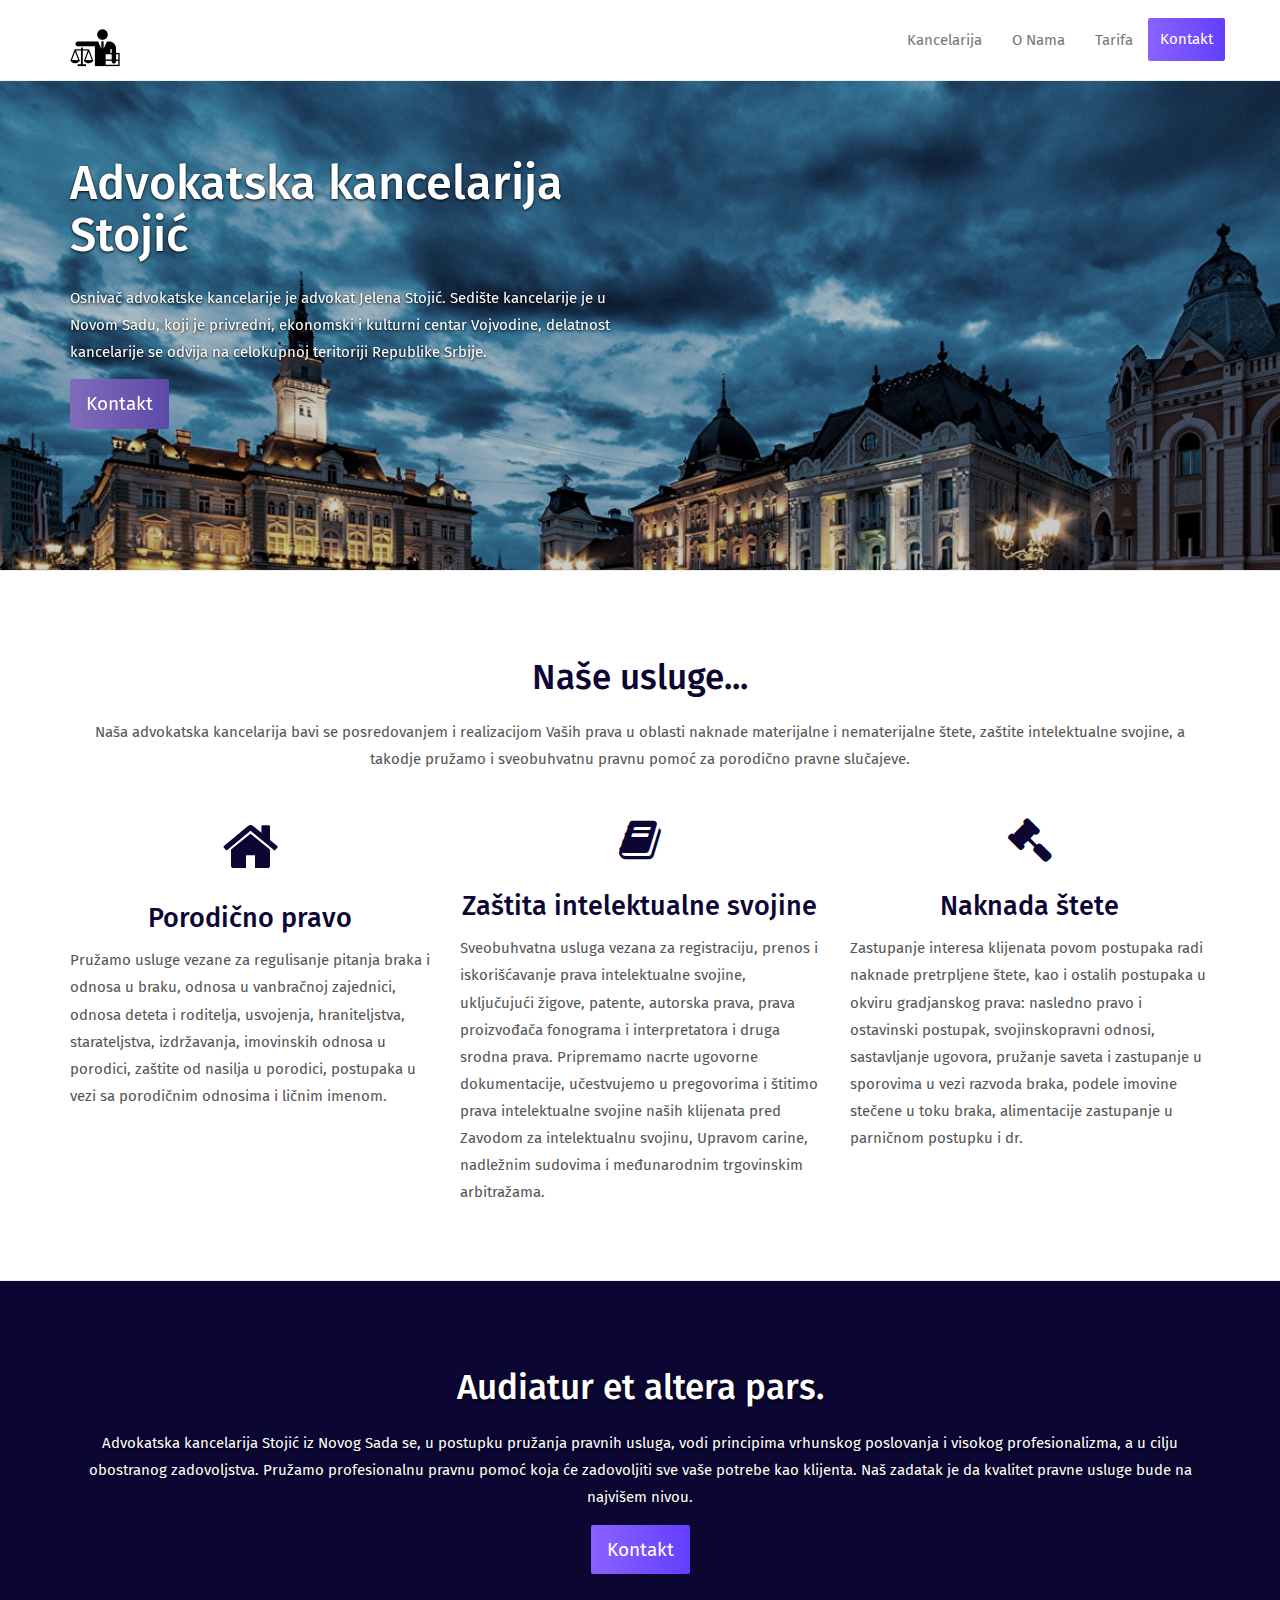
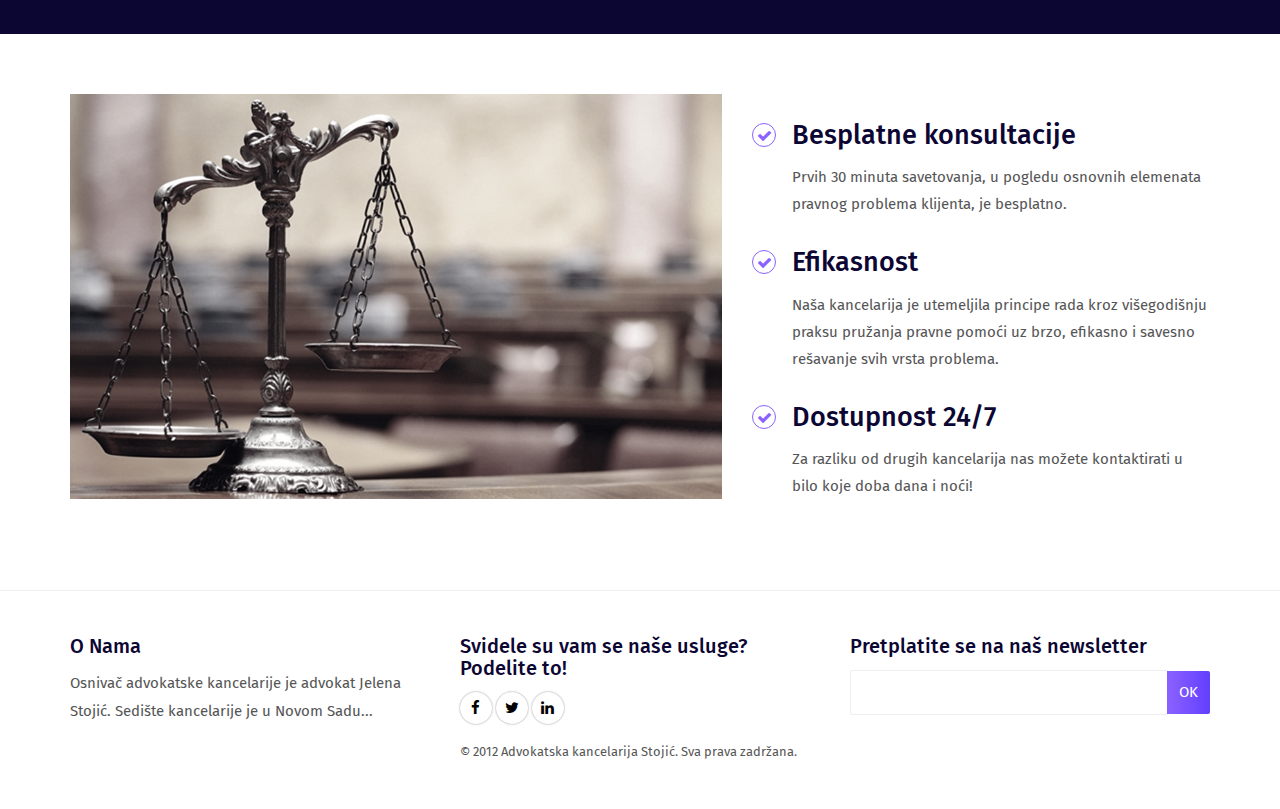
<file: index.html>
<!DOCTYPE html>
<html lang="en">

<head>
  <meta charset="UTF-8">
  <meta content="IE=edge" http-equiv="X-UA-Compatible">
  <meta content="width=device-width,initial-scale=1" name="viewport">
  <meta content="description" name="description">
  <meta name="google" content="notranslate" />

  <!-- Disable tap highlight on IE -->
  <meta name="msapplication-tap-highlight" content="no">
  
  <link href="./assets/apple-touch-icon.ico" rel="apple-touch-icon">
  <link href="./assets/favicon.ico" rel="icon">

 

  <title>Advokatska Kancelarija Stojić</title>  

<link href="./main.a3f694c0.css" rel="stylesheet"></head>

<body>

 <!-- Add your content of header -->
<header>
  <nav class="navbar  navbar-fixed-top navbar-default">
    <div class="container">
      <div class="navbar-header">
        <button type="button" class="navbar-toggle uarr collapsed" data-toggle="collapse" data-target="#navbar-collapse-uarr">
          <span class="sr-only">Toggle navigation</span>
          <span class="icon-bar"></span>
          <span class="icon-bar"></span>
          <span class="icon-bar"></span>
        </button>
        <a class="navbar-brand" href="./index.html" title="">
          <img src="./assets/lawyer-icon.png" class="navbar-logo-img lawyer-icon" alt="">
        </a>
      </div>

      <div class="collapse navbar-collapse" id="navbar-collapse-uarr">
        <ul class="nav navbar-nav navbar-right">
          <li><a href="./index.html" title="" class="active">Kancelarija</a></li>
          <li><a href="./o-nama.html" title=""> O Nama</a></li>
          <li><a href="./tarifa.html" title=""> Tarifa </a></li>
          <li>
            <p>
              <a href="./kontakt.html" class="btn btn-primary navbar-btn" title="">Kontakt</a>
            </p>
          </li>
          
        </ul>
      </div>
    </div>
  </nav>
</header>



<div class="white-text-container background-image-container gray-img" style="background-image: url('./assets/images/novi-sad.jpg')">
    <div class="opacity"></div>
    <div class="container">
        <div class="row">
           
            <div class="col-md-6">
                <h1>Advokatska kancelarija Stojić</h1>
                <p>Osnivač advokatske kancelarije je advokat Jelena Stojić. Sedište kancelarije je u Novom Sadu, koji je privredni, ekonomski i kulturni centar Vojvodine, delatnost kancelarije se odvija na celokupnoj teritoriji Republike Srbije. </p>
                 <a href="./kontakt.html" title="" class="btn btn-lg btn-primary">Kontakt</a>
            </div>

        </div>
    </div>
</div>

<div class="section-container border-section-container">
    <div class="container">
            <div class="row">
                <div class="col-md-12 section-container-spacer">
                    <div class="text-center">
                        <h2>Naše usluge...</h2>
                        <p> Naša advokatska kancelarija bavi se posredovanjem i realizacijom Vaših prava u oblasti naknade materijalne i nematerijalne štete, zaštite intelektualne svojine, a takodje pružamo i sveobuhvatnu pravnu pomoć za porodično pravne slučajeve. </p>
                    </div>
                </div>

                <div class="col-md-4">
                    <div class="fa-container">
                        <i class="fa fa-home fa-4x" aria-hidden="true"></i>
                    </div>
                    <div class="text-center">
                        <h3>Porodično pravo</h3>
                    </div>
                    <div>
                        <p>Pružamo usluge vezane za regulisanje pitanja braka i odnosa u braku, odnosa u vanbračnoj zajednici, odnosa deteta i roditelja, usvojenja, hraniteljstva, starateljstva, izdržavanja, imovinskih odnosa u porodici, zaštite od nasilja u porodici, postupaka u vezi sa porodičnim odnosima i ličnim imenom.</p>
                    </div>
                </div>
                <div class="col-md-4">
                    <div class="fa-container">
                        <i class="fa fa-book fa-3x" aria-hidden="true"></i>
                    </div>
                    <div class="text-center">
                        <h3>Zaštita intelektualne svojine</h3>
                    </div>
                    <div>
                        <p>Sveobuhvatna usluga vezana za registraciju, prenos i iskorišćavanje prava intelektualne svojine, uključujući žigove, patente, autorska prava, prava proizvođača fonograma i interpretatora i druga srodna prava. Pripremamo nacrte ugovorne dokumentacije, učestvujemo u pregovorima i štitimo prava intelektualne svojine naših klijenata pred Zavodom za intelektualnu svojinu, Upravom carine, nadležnim sudovima i međunarodnim trgovinskim arbitražama.
                        </p>
                    </div>
                </div>
                <div class="col-md-4">
                    <div class="fa-container">
                        <i class="fa fa-gavel fa-3x" aria-hidden="true"></i>
                    </div>
                    <div class="text-center">
                        <h3>Naknada štete</h3>
                    </div>
                    <div>
                        <p>Zastupanje interesa klijenata povom postupaka radi naknade pretrpljene štete, kao i ostalih postupaka u okviru gradjanskog prava: nasledno pravo i ostavinski postupak, svojinskopravni odnosi, sastavljanje ugovora, pružanje saveta i zastupanje u sporovima u vezi razvoda braka, podele imovine stečene u toku braka, alimentacije zastupanje u parničnom postupku i dr. 
                        </p>
                    </div>
                </div>

            </div>
    </div>
</div>


<div class="section-container background-color-container white-text-container">
    <div class="container">
        <div class="row">
            <div class="col-xs-12">
                <div class="text-center">
                    <h2>Audiatur et altera pars.</h2>
                    <p> Advokatska kancelarija Stojić iz Novog Sada se, u postupku pružanja pravnih usluga, vodi principima vrhunskog poslovanja i visokog profesionalizma, a u cilju obostranog zadovoljstva. Pružamo profesionalnu pravnu pomoć koja će zadovoljiti sve vaše potrebe kao klijenta. Naš zadatak je da kvalitet pravne usluge bude na najvišem nivou. </p>
                    <a href="./kontakt.html" title="" class="btn btn-primary btn-lg">Kontakt</a>
                </div>
            </div>
        </div>
     </div>
 </div>

 <div class="section-container">
    <div class="container">
        <div class="row">                   
            <div class="col-md-7">
                <img class="img-responsive gray-pravda" src="./assets/images/pravda.jpg" alt="">
            </div>

            <div class="col-md-5">
                <ul class="features">
                    <li>
                        <h3>Besplatne konsultacije</h3>
                        <p>Prvih 30 minuta savetovanja, u pogledu osnovnih elemenata pravnog problema klijenta, je besplatno.
                        </p>
                    </li>
                    <li>
                        <h3>Efikasnost</h3>
                        <p>Naša kancelarija je utemeljila principe rada kroz višegodišnju praksu pružanja pravne pomoći uz brzo, efikasno i savesno rešavanje svih vrsta problema.
                        </p>
                    </li>
                    <li>
                        <h3>Dostupnost 24/7</h3>
                        <p>Za razliku od drugih kancelarija nas možete kontaktirati u bilo koje doba dana i noći!
                        </p>
                    </li>
                </ul>
            </div>
    
            
        </div>
    </div>
</div>






<footer>
    <div class="section-container footer-container">
        <div class="container">
            <div class="row">
                    <div class="col-md-4">
                        <h4>O Nama</h4>
                        <p>Osnivač advokatske kancelarije je advokat Jelena Stojić. Sedište kancelarije je u Novom Sadu...</p>
                    </div>

                    <div class="col-md-4">
                        <h4>Svidele su vam se naše usluge? Podelite to!</h4>
                        <p>
                            <a href="https://facebook.com/" class="social-round-icon white-round-icon fa-icon" title="">
                            <i class="fa fa-facebook" aria-hidden="true"></i>
                          </a>
                          <a href="https://twitter.com/" class="social-round-icon white-round-icon fa-icon" title="">
                            <i class="fa fa-twitter" aria-hidden="true"></i>
                          </a>
                          <a href="https://www.linkedin.com/" class="social-round-icon white-round-icon fa-icon" title="">
                            <i class="fa fa-linkedin" aria-hidden="true"></i>
                          </a>
                        </p>
                        <p><small>© 2012 Advokatska kancelarija Stojić. Sva prava zadržana. <a href="http://www.mashup-template.com/" class="link-like-text" title="Create website with free html template"></a><a href="http://www.unsplash.com/" class="link-like-text" title="Beautiful Free Images"></a></small></p>    
                    </div>

                    <div class="col-md-4">
                        <h4>Pretplatite se na naš newsletter</h4>
                        
                        <div class="form-group">
                            <div class="input-group">
                                <input type="text" class="form-control footer-input-text">
                                <div class="input-group-btn">
                                    <button type="button" class="btn btn-primary btn-newsletter ">OK</button>
                                </div>
                            </div>
                        </div>


                    </div>
            </div>
        </div>
    </div>
</footer>

<script>
  document.addEventListener("DOMContentLoaded", function (event) {
    navActivePage();
  });
</script>

<!-- Google Analytics: change UA-XXXXX-X to be your site's ID 

<script>
  (function (i, s, o, g, r, a, m) {
    i['GoogleAnalyticsObject'] = r; i[r] = i[r] || function () {
      (i[r].q = i[r].q || []).push(arguments)
    }, i[r].l = 1 * new Date(); a = s.createElement(o),
      m = s.getElementsByTagName(o)[0]; a.async = 1; a.src = g; m.parentNode.insertBefore(a, m)
  })(window, document, 'script', '//www.google-analytics.com/analytics.js', 'ga');
  ga('create', 'UA-XXXXX-X', 'auto');
  ga('send', 'pageview');
</script>

-->

<script type="text/javascript" src="./main.41beeca9.js"></script></body>

</html>
</file>
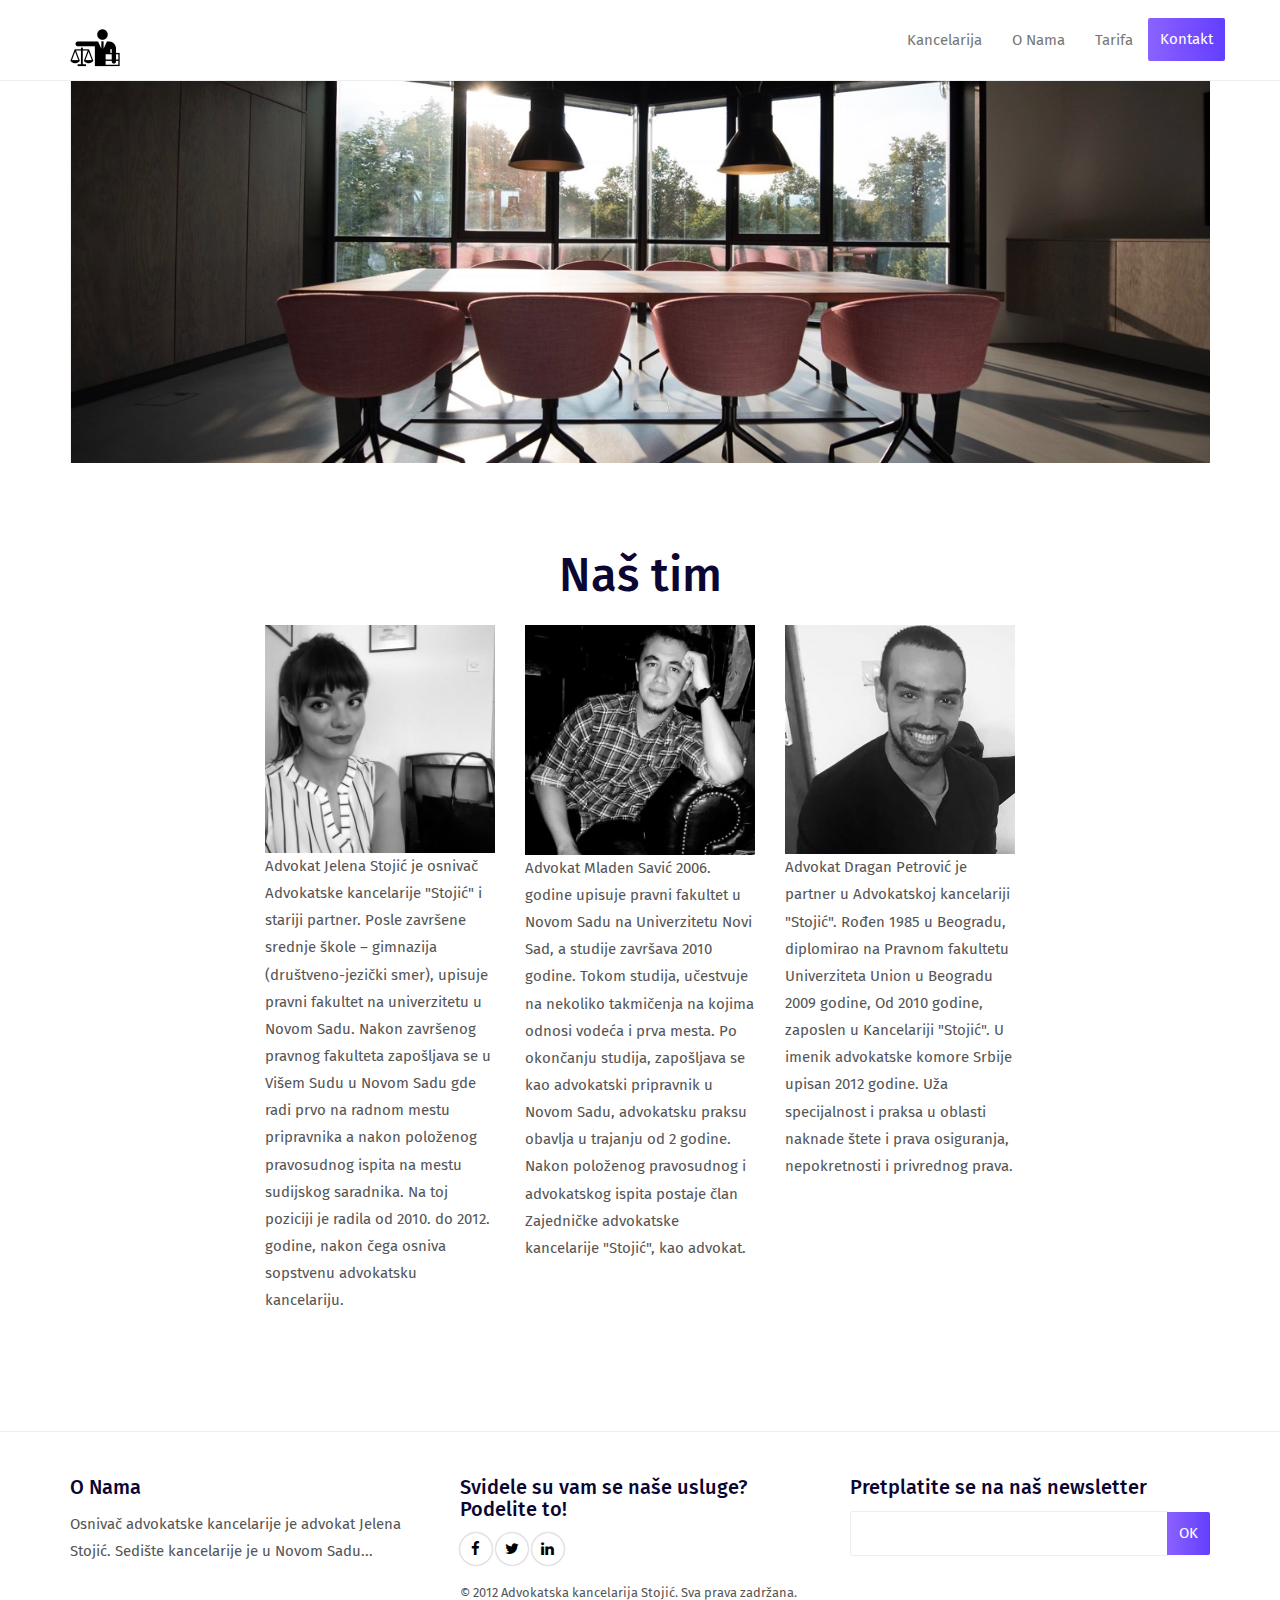
<file: o-nama.html>
<!DOCTYPE html>
<html lang="en">

<head>
  <meta charset="UTF-8">
  <meta content="IE=edge" http-equiv="X-UA-Compatible">
  <meta content="width=device-width,initial-scale=1" name="viewport">
  <meta content="description" name="description">
  <meta name="google" content="notranslate" />
  <meta content="Mashup templates have been developped by Orson.io team" name="author">

  <!-- Disable tap highlight on IE -->
  <meta name="msapplication-tap-highlight" content="no">
  
  <link href="./assets/apple-touch-icon.png" rel="apple-touch-icon">
  <link href="./assets/favicon.ico" rel="icon">

 

  <title>O Nama</title>  

<link href="./main.a3f694c0.css" rel="stylesheet"></head>

<body>

 <!-- Add your content of header -->
<header>
  <nav class="navbar  navbar-fixed-top navbar-default">
    <div class="container">
      <div class="navbar-header">
        <button type="button" class="navbar-toggle uarr collapsed" data-toggle="collapse" data-target="#navbar-collapse-uarr">
          <span class="sr-only">Toggle navigation</span>
          <span class="icon-bar"></span>
          <span class="icon-bar"></span>
          <span class="icon-bar"></span>
        </button>
        <a class="navbar-brand" href="./index.html" title="">
          <img src="./assets/lawyer-icon.png" class="navbar-logo-img lawyer-icon" alt="">
        </a>
      </div>

      <div class="collapse navbar-collapse" id="navbar-collapse-uarr">
        <ul class="nav navbar-nav navbar-right">
          <li><a href="./index.html" title="" class="active">Kancelarija</a></li>
          <li><a href="./o-nama.html" title=""> O Nama</a></li>
          <li><a href="./tarifa.html" title=""> Tarifa </a></li>
          <li>
            <p>
              <a href="./kontakt.html" class="btn btn-primary navbar-btn" title="">Kontakt</a>
            </p>
          </li>
          
        </ul>
      </div>
    </div>
  </nav>
</header>




<div class="">
    <div class="container">
        <div class="row">

            <div class="col-xs-12">
               <img class="img-responsive" src="./assets/images/img-01.jpg">
            </div>
        </div>
    </div>
</div>

<div class="section-container">
    <div class="container">
        <div class="row">
               <div class="col-xs-12 col-md-8 col-md-offset-2">
                    <div class="text-center">
                    <h1>Naš tim</h1>
                     </div>   
                  

                    <div class="row section-container-spacer">
                        <div class="col-md-4">
                            <img class="img-responsive black-white" src="./assets/images/debac-kanc.jpg">
                            <p>Advokat Jelena Stojić je osnivač Advokatske kancelarije "Stojić" i stariji partner. Posle završene srednje škole – gimnazija (društveno-jezički smer), upisuje pravni fakultet na univerzitetu u Novom Sadu. Nakon završenog pravnog fakulteta zapošljava se u Višem Sudu u Novom Sadu gde radi prvo na radnom mestu pripravnika a nakon položenog pravosudnog ispita na mestu sudijskog saradnika. Na toj poziciji je radila od 2010. do 2012. godine, nakon čega osniva sopstvenu advokatsku kancelariju.</p>
                        </div>
                        <div class="col-md-4">
                            <img class="img-responsive black-white" src="./assets/images/mladen-kanc.jpg">
                            <p>Advokat Mladen Savić 2006. godine upisuje pravni fakultet u Novom Sadu na Univerzitetu Novi Sad, a studije završava 2010 godine. Tokom studija, učestvuje na nekoliko takmičenja na kojima odnosi vodeća i prva mesta. Po okončanju studija, zapošljava se kao advokatski pripravnik u Novom Sadu, advokatsku praksu obavlja u trajanju od 2 godine. Nakon položenog pravosudnog i advokatskog ispita postaje član Zajedničke advokatske kancelarije "Stojić", kao advokat.</p>
                        </div>
                        <div class="col-md-4">
                            <img class="img-responsive black-white" src="./assets/images/dragan-kanc.jpg">
                            <p>Advokat Dragan Petrović je partner u Advokatskoj kancelariji "Stojić". Rođen 1985 u Beogradu, diplomirao na Pravnom fakultetu Univerziteta Union u Beogradu 2009 godine, Od 2010 godine, zaposlen u Kancelariji "Stojić". U imenik advokatske komore Srbije upisan 2012 godine. Uža specijalnost i praksa u oblasti naknade štete i prava osiguranja, nepokretnosti i privrednog prava.</p>
                        </div>
                    </div>

               </div>
               
                <div class="col-xs-12 col-md-8 col-md-offset-2">
              
                        <p>
                            
                </div>
            </div>




        </div>

    </div>



</div>







<footer>
    <div class="section-container footer-container">
        <div class="container">
            <div class="row">
                    <div class="col-md-4">
                        <h4>O Nama</h4>
                        <p>Osnivač advokatske kancelarije je advokat Jelena Stojić. Sedište kancelarije je u Novom Sadu...</p>
                    </div>

                    <div class="col-md-4">
                        <h4>Svidele su vam se naše usluge? Podelite to!</h4>
                        <p>
                            <a href="https://facebook.com/" class="social-round-icon white-round-icon fa-icon" title="">
                            <i class="fa fa-facebook" aria-hidden="true"></i>
                          </a>
                          <a href="https://twitter.com/" class="social-round-icon white-round-icon fa-icon" title="">
                            <i class="fa fa-twitter" aria-hidden="true"></i>
                          </a>
                          <a href="https://www.linkedin.com/" class="social-round-icon white-round-icon fa-icon" title="">
                            <i class="fa fa-linkedin" aria-hidden="true"></i>
                          </a>
                        </p>
                        <p><small>© 2012 Advokatska kancelarija Stojić. Sva prava zadržana. <a href="http://www.mashup-template.com/" class="link-like-text" title="Create website with free html template"></a><a href="http://www.unsplash.com/" class="link-like-text" title="Beautiful Free Images"></a></small></p>    
                    </div>

                    <div class="col-md-4">
                        <h4>Pretplatite se na naš newsletter</h4>
                        
                        <div class="form-group">
                            <div class="input-group">
                                <input type="text" class="form-control footer-input-text">
                                <div class="input-group-btn">
                                    <button type="button" class="btn btn-primary btn-newsletter ">OK</button>
                                </div>
                            </div>
                        </div>


                    </div>
            </div>
        </div>
    </div>
</footer>

<script>
  document.addEventListener("DOMContentLoaded", function (event) {
    navActivePage();
  });
</script>

<!-- Google Analytics: change UA-XXXXX-X to be your site's ID 

<script>
  (function (i, s, o, g, r, a, m) {
    i['GoogleAnalyticsObject'] = r; i[r] = i[r] || function () {
      (i[r].q = i[r].q || []).push(arguments)
    }, i[r].l = 1 * new Date(); a = s.createElement(o),
      m = s.getElementsByTagName(o)[0]; a.async = 1; a.src = g; m.parentNode.insertBefore(a, m)
  })(window, document, 'script', '//www.google-analytics.com/analytics.js', 'ga');
  ga('create', 'UA-XXXXX-X', 'auto');
  ga('send', 'pageview');
</script>

--> 
<script type="text/javascript" src="./main.41beeca9.js"></script></body>

</html>
</file>
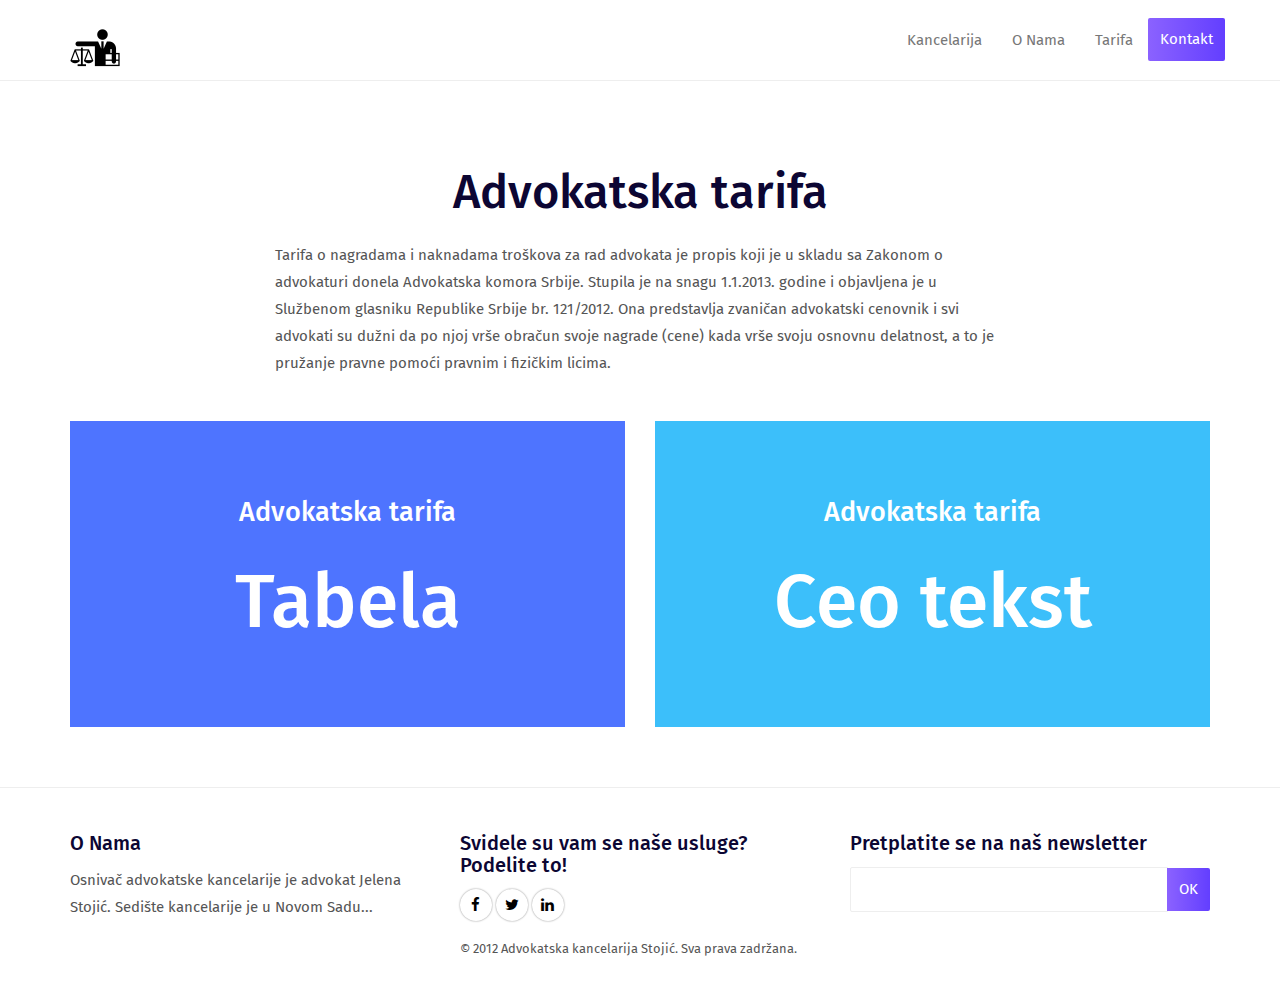
<file: tarifa.html>
<!DOCTYPE html>
<html lang="en">

<head>
  <meta charset="UTF-8">
  <meta content="IE=edge" http-equiv="X-UA-Compatible">
  <meta content="width=device-width,initial-scale=1" name="viewport">
  <meta content="description" name="description">
  <meta name="google" content="notranslate" />
  <meta content="Mashup templates have been developped by Orson.io team" name="author">

  <!-- Disable tap highlight on IE -->
  <meta name="msapplication-tap-highlight" content="no">
  
  <link href="./assets/apple-touch-icon.png" rel="apple-touch-icon">
  <link href="./assets/favicon.ico" rel="icon">

 

  <title>Advokatska tarifa</title>  

<link href="./main.a3f694c0.css" rel="stylesheet"></head>

<body>

 <!-- Add your content of header -->
<header>
  <nav class="navbar  navbar-fixed-top navbar-default">
    <div class="container">
      <div class="navbar-header">
        <button type="button" class="navbar-toggle uarr collapsed" data-toggle="collapse" data-target="#navbar-collapse-uarr">
          <span class="sr-only">Toggle navigation</span>
          <span class="icon-bar"></span>
          <span class="icon-bar"></span>
          <span class="icon-bar"></span>
        </button>
        <a class="navbar-brand" href="./index.html" title="">
          <img src="./assets/lawyer-icon.png" class="navbar-logo-img lawyer-icon" alt="">
        </a>
      </div>

      <div class="collapse navbar-collapse" id="navbar-collapse-uarr">
        <ul class="nav navbar-nav navbar-right">
          <li><a href="./index.html" title="" class="active">Kancelarija</a></li>
          <li><a href="./o-nama.html" title=""> O Nama</a></li>
          <li><a href="./tarifa.html" title=""> Tarifa </a></li>
          <li>
            <p>
              <a href="./kontakt.html" class="btn btn-primary navbar-btn" title="">Kontakt</a>
            </p>
          </li>
          
        </ul>
      </div>
    </div>
  </nav>
</header>




<div class="section-container">
    <div class="container">
        <div class="row section-container-spacer">
            <div class="col-xs-12">
                <div class="text-center">
                    <h1>Advokatska tarifa</h1>
                </div>
                <div class="col-md-8 col-md-offset-2">
                    <p>Tarifa o nagradama i naknadama troškova za rad advokata je propis koji je u skladu sa Zakonom o advokaturi donela Advokatska komora Srbije. Stupila je na snagu 1.1.2013. godine i objavljena je u Službenom glasniku Republike Srbije br. 121/2012. Ona predstavlja zvaničan advokatski cenovnik i svi advokati su dužni da po njoj vrše obračun svoje nagrade (cene) kada vrše svoju osnovnu delatnost, a to je pružanje pravne pomoći pravnim i fizičkim licima.
                    </p>
                </div>
            </div>
        </div>

        <div class="row">
            <div class="col-md-6">
                <div class="pricing-card pricing-primary">
                  <a class="no-under" href="advokatska-tarifa-tabelarno.pdf">
                    <h3>Advokatska tarifa</h3>
                    <h6 class="price">Tabela</h6>
                  </a>
                </div>
                

            </div>
            <div class="col-md-6">
                <div class="pricing-card pricing-info">
                  <a class="no-under" href="advokatska-tarifa-ceo-tekst.pdf">
                    <h3>Advokatska tarifa</h3>
                    <h6 class="price"> Ceo tekst</span></h6>
                  </a>
                </div>
                
            </div>
            
        </div>

    </div>
</div>  


<footer>
    <div class="section-container footer-container">
        <div class="container">
            <div class="row">
                    <div class="col-md-4">
                        <h4>O Nama</h4>
                        <p>Osnivač advokatske kancelarije je advokat Jelena Stojić. Sedište kancelarije je u Novom Sadu...</p>
                    </div>

                    <div class="col-md-4">
                        <h4>Svidele su vam se naše usluge? Podelite to!</h4>
                        <p>
                            <a href="https://facebook.com/" class="social-round-icon white-round-icon fa-icon" title="">
                            <i class="fa fa-facebook" aria-hidden="true"></i>
                          </a>
                          <a href="https://twitter.com/" class="social-round-icon white-round-icon fa-icon" title="">
                            <i class="fa fa-twitter" aria-hidden="true"></i>
                          </a>
                          <a href="https://www.linkedin.com/" class="social-round-icon white-round-icon fa-icon" title="">
                            <i class="fa fa-linkedin" aria-hidden="true"></i>
                          </a>
                        </p>
                        <p><small>© 2012 Advokatska kancelarija Stojić. Sva prava zadržana. <a href="http://www.mashup-template.com/" class="link-like-text" title="Create website with free html template"></a><a href="http://www.unsplash.com/" class="link-like-text" title="Beautiful Free Images"></a></small></p>    
                    </div>

                    <div class="col-md-4">
                        <h4>Pretplatite se na naš newsletter</h4>
                        
                        <div class="form-group">
                            <div class="input-group">
                                <input type="text" class="form-control footer-input-text">
                                <div class="input-group-btn">
                                    <button type="button" class="btn btn-primary btn-newsletter ">OK</button>
                                </div>
                            </div>
                        </div>


                    </div>
            </div>
        </div>
    </div>
</footer>

<script>
  document.addEventListener("DOMContentLoaded", function (event) {
    navActivePage();
  });
</script>

<!-- Google Analytics: change UA-XXXXX-X to be your site's ID 

<script>
  (function (i, s, o, g, r, a, m) {
    i['GoogleAnalyticsObject'] = r; i[r] = i[r] || function () {
      (i[r].q = i[r].q || []).push(arguments)
    }, i[r].l = 1 * new Date(); a = s.createElement(o),
      m = s.getElementsByTagName(o)[0]; a.async = 1; a.src = g; m.parentNode.insertBefore(a, m)
  })(window, document, 'script', '//www.google-analytics.com/analytics.js', 'ga');
  ga('create', 'UA-XXXXX-X', 'auto');
  ga('send', 'pageview');
</script>

--> 
<script type="text/javascript" src="./main.41beeca9.js"></script></body>

</html>
</file>
<file: main.a3f694c0.css>
@import url(https://fonts.googleapis.com/css?family=La+Belle+Aurore|Fira+Sans:400,700);@import url(https://maxcdn.bootstrapcdn.com/font-awesome/4.7.0/css/font-awesome.min.css);/*!
 * Bootstrap v3.3.7 (http://getbootstrap.com)
 * Copyright 2011-2016 Twitter, Inc.
 * Licensed under MIT (https://github.com/twbs/bootstrap/blob/master/LICENSE)
 */
/*! normalize.css v3.0.3 | MIT License | github.com/necolas/normalize.css */html{font-family:sans-serif;-ms-text-size-adjust:100%;-webkit-text-size-adjust:100%}body{margin:0}article,aside,details,figcaption,figure,footer,header,hgroup,main,menu,nav,section,summary{display:block}audio,canvas,progress,video{display:inline-block;vertical-align:baseline}audio:not([controls]){display:none;height:0}[hidden],template{display:none}a{background-color:transparent}a:active,a:hover{outline:0}abbr[title]{border-bottom:1px dotted}b,strong{font-weight:700}dfn{font-style:italic}h1{font-size:2em;margin:.67em 0}mark{background:#ff0;color:#000}small{font-size:80%}sub,sup{font-size:75%;line-height:0;position:relative;vertical-align:baseline}sup{top:-.5em}sub{bottom:-.25em}img{border:0}svg:not(:root){overflow:hidden}figure{margin:1em 40px}hr{box-sizing:content-box;height:0}pre{overflow:auto}code,kbd,pre,samp{font-family:monospace,monospace;font-size:1em}button,input,optgroup,select,textarea{color:inherit;font:inherit;margin:0}button{overflow:visible}button,select{text-transform:none}button,html input[type=button],input[type=reset],input[type=submit]{-webkit-appearance:button;cursor:pointer}button[disabled],html input[disabled]{cursor:default}button::-moz-focus-inner,input::-moz-focus-inner{border:0;padding:0}input{line-height:normal}input[type=checkbox],input[type=radio]{box-sizing:border-box;padding:0}input[type=number]::-webkit-inner-spin-button,input[type=number]::-webkit-outer-spin-button{height:auto}input[type=search]{-webkit-appearance:textfield;box-sizing:content-box}input[type=search]::-webkit-search-cancel-button,input[type=search]::-webkit-search-decoration{-webkit-appearance:none}fieldset{border:1px solid silver;margin:0 2px;padding:.35em .625em .75em}textarea{overflow:auto}optgroup{font-weight:700}table{border-collapse:collapse;border-spacing:0}td,th{padding:0}

/*! Source: https://github.com/h5bp/html5-boilerplate/blob/master/src/css/main.css */@media print{*,:after,:before{background:transparent!important;color:#000!important;box-shadow:none!important;text-shadow:none!important}a,a:visited{text-decoration:underline}a[href]:after{content:" (" attr(href) ")"}abbr[title]:after{content:" (" attr(title) ")"}a[href^="#"]:after,a[href^="javascript:"]:after{content:""}blockquote,pre{border:1px solid #999;page-break-inside:avoid}thead{display:table-header-group}img,tr{page-break-inside:avoid}img{max-width:100%!important}h2,h3,p{orphans:3;widows:3}h2,h3{page-break-after:avoid}.navbar{display:none}.btn>.caret,.dropup>.btn>.caret{border-top-color:#000!important}.label{border:1px solid #000}.table{border-collapse:collapse!important}.table td,.table th{background-color:#fff!important}.table-bordered td,.table-bordered th{border:1px solid #ddd!important}}*,:after,:before{-webkit-box-sizing:border-box;-moz-box-sizing:border-box;box-sizing:border-box}html{font-size:10px;-webkit-tap-highlight-color:transparent}body{font-family:Fira Sans,Helvetica,Arial,sans-serif;font-size:15px;line-height:1.81;color:#555;background-color:#fff}button,input,select,textarea{font-family:inherit;font-size:inherit;line-height:inherit}a{color:#8b62ff;text-decoration:none}a:focus,a:hover{color:#5216ff;text-decoration:underline}a:focus{outline:5px auto -webkit-focus-ring-color;outline-offset:-2px}figure{margin:0}img{vertical-align:middle}.img-responsive{display:block;max-width:100%;height:auto}.img-rounded{border-radius:2px}.img-thumbnail{padding:4px;line-height:1.81;background-color:#fff;border:1px solid #ddd;border-radius:2px;-webkit-transition:all .2s ease-in-out;-o-transition:all .2s ease-in-out;transition:all .2s ease-in-out;display:inline-block;max-width:100%;height:auto}.img-circle{border-radius:50%}hr{margin-top:27px;margin-bottom:27px;border:0;border-top:1px solid #eee}.sr-only{position:absolute;width:1px;height:1px;margin:-1px;padding:0;overflow:hidden;clip:rect(0,0,0,0);border:0}.sr-only-focusable:active,.sr-only-focusable:focus{position:static;width:auto;height:auto;margin:0;overflow:visible;clip:auto}[role=button]{cursor:pointer}.h1,.h2,.h3,.h4,.h5,.h6,h1,h2,h3,h4,h5,h6{font-family:inherit;font-weight:500;line-height:1.1;color:#0c0633}.h1 .small,.h1 small,.h2 .small,.h2 small,.h3 .small,.h3 small,.h4 .small,.h4 small,.h5 .small,.h5 small,.h6 .small,.h6 small,h1 .small,h1 small,h2 .small,h2 small,h3 .small,h3 small,h4 .small,h4 small,h5 .small,h5 small,h6 .small,h6 small{font-weight:400;line-height:1;color:#777}.h1,.h2,.h3,h1,h2,h3{margin-top:27px;margin-bottom:13.5px}.h1 .small,.h1 small,.h2 .small,.h2 small,.h3 .small,.h3 small,h1 .small,h1 small,h2 .small,h2 small,h3 .small,h3 small{font-size:65%}.h4,.h5,.h6,h4,h5,h6{margin-top:13.5px;margin-bottom:13.5px}.h4 .small,.h4 small,.h5 .small,.h5 small,.h6 .small,.h6 small,h4 .small,h4 small,h5 .small,h5 small,h6 .small,h6 small{font-size:75%}.h1,h1{font-size:47px}.h2,h2{font-size:35px}.h3,h3{font-size:27px}.h4,h4{font-size:20px}.h5,h5{font-size:15px}.h6,h6{font-size:13px}p{margin:0 0 13.5px}.lead{margin-bottom:27px;font-size:17px;font-weight:300;line-height:1.4}@media (min-width:768px){.lead{font-size:22.5px}}.small,small{font-size:86%}.mark,mark{background-color:#fcf8e3;padding:.2em}.text-left{text-align:left}.text-right{text-align:right}.text-center{text-align:center}.text-justify{text-align:justify}.text-nowrap{white-space:nowrap}.text-lowercase{text-transform:lowercase}.initialism,.text-uppercase{text-transform:uppercase}.text-capitalize{text-transform:capitalize}.text-muted{color:#777}.text-primary{color:#8b62ff}a.text-primary:focus,a.text-primary:hover{color:#652fff}.text-success{color:#fff}a.text-success:focus,a.text-success:hover{color:#e6e6e6}.text-info{color:#31708f}a.text-info:focus,a.text-info:hover{color:#245269}.text-warning{color:#8a6d3b}a.text-warning:focus,a.text-warning:hover{color:#66512c}.text-danger{color:#fff}a.text-danger:focus,a.text-danger:hover{color:#e6e6e6}.bg-primary{color:#fff;background-color:#8b62ff}a.bg-primary:focus,a.bg-primary:hover{background-color:#652fff}.bg-success{background-color:#005bff}a.bg-success:focus,a.bg-success:hover{background-color:#0049cc}.bg-info{background-color:#d9edf7}a.bg-info:focus,a.bg-info:hover{background-color:#afd9ee}.bg-warning{background-color:#fcf8e3}a.bg-warning:focus,a.bg-warning:hover{background-color:#f7ecb5}.bg-danger{background-color:#fe6767}a.bg-danger:focus,a.bg-danger:hover{background-color:#fe3434}.page-header{padding-bottom:12.5px;margin:54px 0 27px;border-bottom:1px solid #eee}ol,ul{margin-top:0;margin-bottom:13.5px}ol ol,ol ul,ul ol,ul ul{margin-bottom:0}.list-inline,.list-unstyled{padding-left:0;list-style:none}.list-inline{margin-left:-5px}.list-inline>li{display:inline-block;padding-left:5px;padding-right:5px}dl{margin-top:0;margin-bottom:27px}dd,dt{line-height:1.81}dt{font-weight:700}dd{margin-left:0}.dl-horizontal dd:after,.dl-horizontal dd:before{content:" ";display:table}.dl-horizontal dd:after{clear:both}@media (min-width:768px){.dl-horizontal dt{float:left;width:160px;clear:left;text-align:right;overflow:hidden;text-overflow:ellipsis;white-space:nowrap}.dl-horizontal dd{margin-left:180px}}abbr[data-original-title],abbr[title]{cursor:help;border-bottom:1px dotted #777}.initialism{font-size:90%}blockquote{padding:13.5px 27px;margin:0 0 27px;font-size:18.75px;border-left:5px solid #eee}blockquote ol:last-child,blockquote p:last-child,blockquote ul:last-child{margin-bottom:0}blockquote .small,blockquote footer,blockquote small{display:block;font-size:80%;line-height:1.81;color:#777}blockquote .small:before,blockquote footer:before,blockquote small:before{content:"\2014   \A0"}.blockquote-reverse,blockquote.pull-right{padding-right:15px;padding-left:0;border-right:5px solid #eee;border-left:0;text-align:right}.blockquote-reverse .small:before,.blockquote-reverse footer:before,.blockquote-reverse small:before,blockquote.pull-right .small:before,blockquote.pull-right footer:before,blockquote.pull-right small:before{content:""}.blockquote-reverse .small:after,.blockquote-reverse footer:after,.blockquote-reverse small:after,blockquote.pull-right .small:after,blockquote.pull-right footer:after,blockquote.pull-right small:after{content:"\A0   \2014"}address{margin-bottom:27px;font-style:normal;line-height:1.81}code,kbd,pre,samp{font-family:Menlo,Monaco,Consolas,Courier New,monospace}code{color:#c7254e;background-color:#f9f2f4}code,kbd{padding:2px 4px;font-size:90%;border-radius:2px}kbd{color:#fff;background-color:#333;box-shadow:inset 0 -1px 0 rgba(0,0,0,.25)}kbd kbd{padding:0;font-size:100%;font-weight:700;box-shadow:none}pre{display:block;padding:13px;margin:0 0 13.5px;font-size:14px;line-height:1.81;word-break:break-all;word-wrap:break-word;color:#333;background-color:#f5f5f5;border:1px solid #ccc;border-radius:2px}pre code{padding:0;font-size:inherit;color:inherit;white-space:pre-wrap;background-color:transparent;border-radius:0}.pre-scrollable{max-height:340px;overflow-y:scroll}.container{margin-right:auto;margin-left:auto;padding-left:15px;padding-right:15px}.container:after,.container:before{content:" ";display:table}.container:after{clear:both}@media (min-width:768px){.container{width:750px}}@media (min-width:992px){.container{width:970px}}@media (min-width:1200px){.container{width:1170px}}.container-fluid{margin-right:auto;margin-left:auto;padding-left:15px;padding-right:15px}.container-fluid:after,.container-fluid:before{content:" ";display:table}.container-fluid:after{clear:both}.row{margin-left:-15px;margin-right:-15px}.row:after,.row:before{content:" ";display:table}.row:after{clear:both}.col-lg-1,.col-lg-2,.col-lg-3,.col-lg-4,.col-lg-5,.col-lg-6,.col-lg-7,.col-lg-8,.col-lg-9,.col-lg-10,.col-lg-11,.col-lg-12,.col-md-1,.col-md-2,.col-md-3,.col-md-4,.col-md-5,.col-md-6,.col-md-7,.col-md-8,.col-md-9,.col-md-10,.col-md-11,.col-md-12,.col-sm-1,.col-sm-2,.col-sm-3,.col-sm-4,.col-sm-5,.col-sm-6,.col-sm-7,.col-sm-8,.col-sm-9,.col-sm-10,.col-sm-11,.col-sm-12,.col-xs-1,.col-xs-2,.col-xs-3,.col-xs-4,.col-xs-5,.col-xs-6,.col-xs-7,.col-xs-8,.col-xs-9,.col-xs-10,.col-xs-11,.col-xs-12{position:relative;min-height:1px;padding-left:15px;padding-right:15px}.col-xs-1,.col-xs-2,.col-xs-3,.col-xs-4,.col-xs-5,.col-xs-6,.col-xs-7,.col-xs-8,.col-xs-9,.col-xs-10,.col-xs-11,.col-xs-12{float:left}.col-xs-1{width:8.33333%}.col-xs-2{width:16.66667%}.col-xs-3{width:25%}.col-xs-4{width:33.33333%}.col-xs-5{width:41.66667%}.col-xs-6{width:50%}.col-xs-7{width:58.33333%}.col-xs-8{width:66.66667%}.col-xs-9{width:75%}.col-xs-10{width:83.33333%}.col-xs-11{width:91.66667%}.col-xs-12{width:100%}.col-xs-pull-0{right:auto}.col-xs-pull-1{right:8.33333%}.col-xs-pull-2{right:16.66667%}.col-xs-pull-3{right:25%}.col-xs-pull-4{right:33.33333%}.col-xs-pull-5{right:41.66667%}.col-xs-pull-6{right:50%}.col-xs-pull-7{right:58.33333%}.col-xs-pull-8{right:66.66667%}.col-xs-pull-9{right:75%}.col-xs-pull-10{right:83.33333%}.col-xs-pull-11{right:91.66667%}.col-xs-pull-12{right:100%}.col-xs-push-0{left:auto}.col-xs-push-1{left:8.33333%}.col-xs-push-2{left:16.66667%}.col-xs-push-3{left:25%}.col-xs-push-4{left:33.33333%}.col-xs-push-5{left:41.66667%}.col-xs-push-6{left:50%}.col-xs-push-7{left:58.33333%}.col-xs-push-8{left:66.66667%}.col-xs-push-9{left:75%}.col-xs-push-10{left:83.33333%}.col-xs-push-11{left:91.66667%}.col-xs-push-12{left:100%}.col-xs-offset-0{margin-left:0}.col-xs-offset-1{margin-left:8.33333%}.col-xs-offset-2{margin-left:16.66667%}.col-xs-offset-3{margin-left:25%}.col-xs-offset-4{margin-left:33.33333%}.col-xs-offset-5{margin-left:41.66667%}.col-xs-offset-6{margin-left:50%}.col-xs-offset-7{margin-left:58.33333%}.col-xs-offset-8{margin-left:66.66667%}.col-xs-offset-9{margin-left:75%}.col-xs-offset-10{margin-left:83.33333%}.col-xs-offset-11{margin-left:91.66667%}.col-xs-offset-12{margin-left:100%}@media (min-width:768px){.col-sm-1,.col-sm-2,.col-sm-3,.col-sm-4,.col-sm-5,.col-sm-6,.col-sm-7,.col-sm-8,.col-sm-9,.col-sm-10,.col-sm-11,.col-sm-12{float:left}.col-sm-1{width:8.33333%}.col-sm-2{width:16.66667%}.col-sm-3{width:25%}.col-sm-4{width:33.33333%}.col-sm-5{width:41.66667%}.col-sm-6{width:50%}.col-sm-7{width:58.33333%}.col-sm-8{width:66.66667%}.col-sm-9{width:75%}.col-sm-10{width:83.33333%}.col-sm-11{width:91.66667%}.col-sm-12{width:100%}.col-sm-pull-0{right:auto}.col-sm-pull-1{right:8.33333%}.col-sm-pull-2{right:16.66667%}.col-sm-pull-3{right:25%}.col-sm-pull-4{right:33.33333%}.col-sm-pull-5{right:41.66667%}.col-sm-pull-6{right:50%}.col-sm-pull-7{right:58.33333%}.col-sm-pull-8{right:66.66667%}.col-sm-pull-9{right:75%}.col-sm-pull-10{right:83.33333%}.col-sm-pull-11{right:91.66667%}.col-sm-pull-12{right:100%}.col-sm-push-0{left:auto}.col-sm-push-1{left:8.33333%}.col-sm-push-2{left:16.66667%}.col-sm-push-3{left:25%}.col-sm-push-4{left:33.33333%}.col-sm-push-5{left:41.66667%}.col-sm-push-6{left:50%}.col-sm-push-7{left:58.33333%}.col-sm-push-8{left:66.66667%}.col-sm-push-9{left:75%}.col-sm-push-10{left:83.33333%}.col-sm-push-11{left:91.66667%}.col-sm-push-12{left:100%}.col-sm-offset-0{margin-left:0}.col-sm-offset-1{margin-left:8.33333%}.col-sm-offset-2{margin-left:16.66667%}.col-sm-offset-3{margin-left:25%}.col-sm-offset-4{margin-left:33.33333%}.col-sm-offset-5{margin-left:41.66667%}.col-sm-offset-6{margin-left:50%}.col-sm-offset-7{margin-left:58.33333%}.col-sm-offset-8{margin-left:66.66667%}.col-sm-offset-9{margin-left:75%}.col-sm-offset-10{margin-left:83.33333%}.col-sm-offset-11{margin-left:91.66667%}.col-sm-offset-12{margin-left:100%}}@media (min-width:992px){.col-md-1,.col-md-2,.col-md-3,.col-md-4,.col-md-5,.col-md-6,.col-md-7,.col-md-8,.col-md-9,.col-md-10,.col-md-11,.col-md-12{float:left}.col-md-1{width:8.33333%}.col-md-2{width:16.66667%}.col-md-3{width:25%}.col-md-4{width:33.33333%}.col-md-5{width:41.66667%}.col-md-6{width:50%}.col-md-7{width:58.33333%}.col-md-8{width:66.66667%}.col-md-9{width:75%}.col-md-10{width:83.33333%}.col-md-11{width:91.66667%}.col-md-12{width:100%}.col-md-pull-0{right:auto}.col-md-pull-1{right:8.33333%}.col-md-pull-2{right:16.66667%}.col-md-pull-3{right:25%}.col-md-pull-4{right:33.33333%}.col-md-pull-5{right:41.66667%}.col-md-pull-6{right:50%}.col-md-pull-7{right:58.33333%}.col-md-pull-8{right:66.66667%}.col-md-pull-9{right:75%}.col-md-pull-10{right:83.33333%}.col-md-pull-11{right:91.66667%}.col-md-pull-12{right:100%}.col-md-push-0{left:auto}.col-md-push-1{left:8.33333%}.col-md-push-2{left:16.66667%}.col-md-push-3{left:25%}.col-md-push-4{left:33.33333%}.col-md-push-5{left:41.66667%}.col-md-push-6{left:50%}.col-md-push-7{left:58.33333%}.col-md-push-8{left:66.66667%}.col-md-push-9{left:75%}.col-md-push-10{left:83.33333%}.col-md-push-11{left:91.66667%}.col-md-push-12{left:100%}.col-md-offset-0{margin-left:0}.col-md-offset-1{margin-left:8.33333%}.col-md-offset-2{margin-left:16.66667%}.col-md-offset-3{margin-left:25%}.col-md-offset-4{margin-left:33.33333%}.col-md-offset-5{margin-left:41.66667%}.col-md-offset-6{margin-left:50%}.col-md-offset-7{margin-left:58.33333%}.col-md-offset-8{margin-left:66.66667%}.col-md-offset-9{margin-left:75%}.col-md-offset-10{margin-left:83.33333%}.col-md-offset-11{margin-left:91.66667%}.col-md-offset-12{margin-left:100%}}@media (min-width:1200px){.col-lg-1,.col-lg-2,.col-lg-3,.col-lg-4,.col-lg-5,.col-lg-6,.col-lg-7,.col-lg-8,.col-lg-9,.col-lg-10,.col-lg-11,.col-lg-12{float:left}.col-lg-1{width:8.33333%}.col-lg-2{width:16.66667%}.col-lg-3{width:25%}.col-lg-4{width:33.33333%}.col-lg-5{width:41.66667%}.col-lg-6{width:50%}.col-lg-7{width:58.33333%}.col-lg-8{width:66.66667%}.col-lg-9{width:75%}.col-lg-10{width:83.33333%}.col-lg-11{width:91.66667%}.col-lg-12{width:100%}.col-lg-pull-0{right:auto}.col-lg-pull-1{right:8.33333%}.col-lg-pull-2{right:16.66667%}.col-lg-pull-3{right:25%}.col-lg-pull-4{right:33.33333%}.col-lg-pull-5{right:41.66667%}.col-lg-pull-6{right:50%}.col-lg-pull-7{right:58.33333%}.col-lg-pull-8{right:66.66667%}.col-lg-pull-9{right:75%}.col-lg-pull-10{right:83.33333%}.col-lg-pull-11{right:91.66667%}.col-lg-pull-12{right:100%}.col-lg-push-0{left:auto}.col-lg-push-1{left:8.33333%}.col-lg-push-2{left:16.66667%}.col-lg-push-3{left:25%}.col-lg-push-4{left:33.33333%}.col-lg-push-5{left:41.66667%}.col-lg-push-6{left:50%}.col-lg-push-7{left:58.33333%}.col-lg-push-8{left:66.66667%}.col-lg-push-9{left:75%}.col-lg-push-10{left:83.33333%}.col-lg-push-11{left:91.66667%}.col-lg-push-12{left:100%}.col-lg-offset-0{margin-left:0}.col-lg-offset-1{margin-left:8.33333%}.col-lg-offset-2{margin-left:16.66667%}.col-lg-offset-3{margin-left:25%}.col-lg-offset-4{margin-left:33.33333%}.col-lg-offset-5{margin-left:41.66667%}.col-lg-offset-6{margin-left:50%}.col-lg-offset-7{margin-left:58.33333%}.col-lg-offset-8{margin-left:66.66667%}.col-lg-offset-9{margin-left:75%}.col-lg-offset-10{margin-left:83.33333%}.col-lg-offset-11{margin-left:91.66667%}.col-lg-offset-12{margin-left:100%}}table{background-color:transparent}caption{padding-top:8px;padding-bottom:8px;color:#777}caption,th{text-align:left}.table{width:100%;max-width:100%;margin-bottom:27px}.table>tbody>tr>td,.table>tbody>tr>th,.table>tfoot>tr>td,.table>tfoot>tr>th,.table>thead>tr>td,.table>thead>tr>th{padding:8px;line-height:1.81;vertical-align:top;border-top:1px solid #ddd}.table>thead>tr>th{vertical-align:bottom;border-bottom:2px solid #ddd}.table>caption+thead>tr:first-child>td,.table>caption+thead>tr:first-child>th,.table>colgroup+thead>tr:first-child>td,.table>colgroup+thead>tr:first-child>th,.table>thead:first-child>tr:first-child>td,.table>thead:first-child>tr:first-child>th{border-top:0}.table>tbody+tbody{border-top:2px solid #ddd}.table .table{background-color:#fff}.table-condensed>tbody>tr>td,.table-condensed>tbody>tr>th,.table-condensed>tfoot>tr>td,.table-condensed>tfoot>tr>th,.table-condensed>thead>tr>td,.table-condensed>thead>tr>th{padding:5px}.table-bordered,.table-bordered>tbody>tr>td,.table-bordered>tbody>tr>th,.table-bordered>tfoot>tr>td,.table-bordered>tfoot>tr>th,.table-bordered>thead>tr>td,.table-bordered>thead>tr>th{border:1px solid #ddd}.table-bordered>thead>tr>td,.table-bordered>thead>tr>th{border-bottom-width:2px}.table-striped>tbody>tr:nth-of-type(odd){background-color:#f9f9f9}.table-hover>tbody>tr:hover{background-color:#f5f5f5}table col[class*=col-]{position:static;float:none;display:table-column}table td[class*=col-],table th[class*=col-]{position:static;float:none;display:table-cell}.table>tbody>tr.active>td,.table>tbody>tr.active>th,.table>tbody>tr>td.active,.table>tbody>tr>th.active,.table>tfoot>tr.active>td,.table>tfoot>tr.active>th,.table>tfoot>tr>td.active,.table>tfoot>tr>th.active,.table>thead>tr.active>td,.table>thead>tr.active>th,.table>thead>tr>td.active,.table>thead>tr>th.active{background-color:#f5f5f5}.table-hover>tbody>tr.active:hover>td,.table-hover>tbody>tr.active:hover>th,.table-hover>tbody>tr:hover>.active,.table-hover>tbody>tr>td.active:hover,.table-hover>tbody>tr>th.active:hover{background-color:#e8e8e8}.table>tbody>tr.success>td,.table>tbody>tr.success>th,.table>tbody>tr>td.success,.table>tbody>tr>th.success,.table>tfoot>tr.success>td,.table>tfoot>tr.success>th,.table>tfoot>tr>td.success,.table>tfoot>tr>th.success,.table>thead>tr.success>td,.table>thead>tr.success>th,.table>thead>tr>td.success,.table>thead>tr>th.success{background-color:#005bff}.table-hover>tbody>tr.success:hover>td,.table-hover>tbody>tr.success:hover>th,.table-hover>tbody>tr:hover>.success,.table-hover>tbody>tr>td.success:hover,.table-hover>tbody>tr>th.success:hover{background-color:#0052e6}.table>tbody>tr.info>td,.table>tbody>tr.info>th,.table>tbody>tr>td.info,.table>tbody>tr>th.info,.table>tfoot>tr.info>td,.table>tfoot>tr.info>th,.table>tfoot>tr>td.info,.table>tfoot>tr>th.info,.table>thead>tr.info>td,.table>thead>tr.info>th,.table>thead>tr>td.info,.table>thead>tr>th.info{background-color:#d9edf7}.table-hover>tbody>tr.info:hover>td,.table-hover>tbody>tr.info:hover>th,.table-hover>tbody>tr:hover>.info,.table-hover>tbody>tr>td.info:hover,.table-hover>tbody>tr>th.info:hover{background-color:#c4e3f3}.table>tbody>tr.warning>td,.table>tbody>tr.warning>th,.table>tbody>tr>td.warning,.table>tbody>tr>th.warning,.table>tfoot>tr.warning>td,.table>tfoot>tr.warning>th,.table>tfoot>tr>td.warning,.table>tfoot>tr>th.warning,.table>thead>tr.warning>td,.table>thead>tr.warning>th,.table>thead>tr>td.warning,.table>thead>tr>th.warning{background-color:#fcf8e3}.table-hover>tbody>tr.warning:hover>td,.table-hover>tbody>tr.warning:hover>th,.table-hover>tbody>tr:hover>.warning,.table-hover>tbody>tr>td.warning:hover,.table-hover>tbody>tr>th.warning:hover{background-color:#faf2cc}.table>tbody>tr.danger>td,.table>tbody>tr.danger>th,.table>tbody>tr>td.danger,.table>tbody>tr>th.danger,.table>tfoot>tr.danger>td,.table>tfoot>tr.danger>th,.table>tfoot>tr>td.danger,.table>tfoot>tr>th.danger,.table>thead>tr.danger>td,.table>thead>tr.danger>th,.table>thead>tr>td.danger,.table>thead>tr>th.danger{background-color:#fe6767}.table-hover>tbody>tr.danger:hover>td,.table-hover>tbody>tr.danger:hover>th,.table-hover>tbody>tr:hover>.danger,.table-hover>tbody>tr>td.danger:hover,.table-hover>tbody>tr>th.danger:hover{background-color:#fe4e4e}.table-responsive{overflow-x:auto;min-height:.01%}@media screen and (max-width:767px){.table-responsive{width:100%;margin-bottom:20.25px;overflow-y:hidden;-ms-overflow-style:-ms-autohiding-scrollbar;border:1px solid #ddd}.table-responsive>.table{margin-bottom:0}.table-responsive>.table>tbody>tr>td,.table-responsive>.table>tbody>tr>th,.table-responsive>.table>tfoot>tr>td,.table-responsive>.table>tfoot>tr>th,.table-responsive>.table>thead>tr>td,.table-responsive>.table>thead>tr>th{white-space:nowrap}.table-responsive>.table-bordered{border:0}.table-responsive>.table-bordered>tbody>tr>td:first-child,.table-responsive>.table-bordered>tbody>tr>th:first-child,.table-responsive>.table-bordered>tfoot>tr>td:first-child,.table-responsive>.table-bordered>tfoot>tr>th:first-child,.table-responsive>.table-bordered>thead>tr>td:first-child,.table-responsive>.table-bordered>thead>tr>th:first-child{border-left:0}.table-responsive>.table-bordered>tbody>tr>td:last-child,.table-responsive>.table-bordered>tbody>tr>th:last-child,.table-responsive>.table-bordered>tfoot>tr>td:last-child,.table-responsive>.table-bordered>tfoot>tr>th:last-child,.table-responsive>.table-bordered>thead>tr>td:last-child,.table-responsive>.table-bordered>thead>tr>th:last-child{border-right:0}.table-responsive>.table-bordered>tbody>tr:last-child>td,.table-responsive>.table-bordered>tbody>tr:last-child>th,.table-responsive>.table-bordered>tfoot>tr:last-child>td,.table-responsive>.table-bordered>tfoot>tr:last-child>th{border-bottom:0}}fieldset{margin:0;min-width:0}fieldset,legend{padding:0;border:0}legend{display:block;width:100%;margin-bottom:27px;font-size:22.5px;line-height:inherit;color:#333;border-bottom:1px solid #e5e5e5}label{display:inline-block;max-width:100%;margin-bottom:5px;font-weight:700}input[type=search]{-webkit-box-sizing:border-box;-moz-box-sizing:border-box;box-sizing:border-box}input[type=checkbox],input[type=radio]{margin:4px 0 0;margin-top:1px\9;line-height:normal}input[type=file]{display:block}input[type=range]{display:block;width:100%}select[multiple],select[size]{height:auto}input[type=checkbox]:focus,input[type=file]:focus,input[type=radio]:focus{outline:5px auto -webkit-focus-ring-color;outline-offset:-2px}output{padding-top:9px}.form-control,output{display:block;font-size:15px;line-height:1.81;color:#555}.form-control{width:100%;height:45px;padding:8px 12px;background-color:#fff;background-image:none;border:1px solid #eee;border-radius:2px;-webkit-box-shadow:inset 0 1px 1px rgba(0,0,0,.075);box-shadow:inset 0 1px 1px rgba(0,0,0,.075);-webkit-transition:border-color .15s ease-in-out,box-shadow .15s ease-in-out;-o-transition:border-color ease-in-out .15s,box-shadow ease-in-out .15s;transition:border-color .15s ease-in-out,box-shadow .15s ease-in-out}.form-control:focus{border-color:#66afe9;outline:0;-webkit-box-shadow:inset 0 1px 1px rgba(0,0,0,.075),0 0 8px rgba(102,175,233,.6);box-shadow:inset 0 1px 1px rgba(0,0,0,.075),0 0 8px rgba(102,175,233,.6)}.form-control::-moz-placeholder{color:#999;opacity:1}.form-control:-ms-input-placeholder{color:#999}.form-control::-webkit-input-placeholder{color:#999}.form-control::-ms-expand{border:0;background-color:transparent}.form-control[disabled],.form-control[readonly],fieldset[disabled] .form-control{background-color:#eee;opacity:1}.form-control[disabled],fieldset[disabled] .form-control{cursor:not-allowed}textarea.form-control{height:auto}input[type=search]{-webkit-appearance:none}@media screen and (-webkit-min-device-pixel-ratio:0){input[type=date].form-control,input[type=datetime-local].form-control,input[type=month].form-control,input[type=time].form-control{line-height:45px}.input-group-sm>.input-group-btn>input[type=date].btn,.input-group-sm>.input-group-btn>input[type=datetime-local].btn,.input-group-sm>.input-group-btn>input[type=month].btn,.input-group-sm>.input-group-btn>input[type=time].btn,.input-group-sm>input[type=date].form-control,.input-group-sm>input[type=date].input-group-addon,.input-group-sm>input[type=datetime-local].form-control,.input-group-sm>input[type=datetime-local].input-group-addon,.input-group-sm>input[type=month].form-control,.input-group-sm>input[type=month].input-group-addon,.input-group-sm>input[type=time].form-control,.input-group-sm>input[type=time].input-group-addon,.input-group-sm input[type=date],.input-group-sm input[type=datetime-local],.input-group-sm input[type=month],.input-group-sm input[type=time],input[type=date].input-sm,input[type=datetime-local].input-sm,input[type=month].input-sm,input[type=time].input-sm{line-height:33px}.input-group-lg>.input-group-btn>input[type=date].btn,.input-group-lg>.input-group-btn>input[type=datetime-local].btn,.input-group-lg>.input-group-btn>input[type=month].btn,.input-group-lg>.input-group-btn>input[type=time].btn,.input-group-lg>input[type=date].form-control,.input-group-lg>input[type=date].input-group-addon,.input-group-lg>input[type=datetime-local].form-control,.input-group-lg>input[type=datetime-local].input-group-addon,.input-group-lg>input[type=month].form-control,.input-group-lg>input[type=month].input-group-addon,.input-group-lg>input[type=time].form-control,.input-group-lg>input[type=time].input-group-addon,.input-group-lg input[type=date],.input-group-lg input[type=datetime-local],.input-group-lg input[type=month],.input-group-lg input[type=time],input[type=date].input-lg,input[type=datetime-local].input-lg,input[type=month].input-lg,input[type=time].input-lg{line-height:52px}}.form-group{margin-bottom:15px}.checkbox,.radio{position:relative;display:block;margin-top:10px;margin-bottom:10px}.checkbox label,.radio label{min-height:27px;padding-left:20px;margin-bottom:0;font-weight:400;cursor:pointer}.checkbox-inline input[type=checkbox],.checkbox input[type=checkbox],.radio-inline input[type=radio],.radio input[type=radio]{position:absolute;margin-left:-20px;margin-top:4px\9}.checkbox+.checkbox,.radio+.radio{margin-top:-5px}.checkbox-inline,.radio-inline{position:relative;display:inline-block;padding-left:20px;margin-bottom:0;vertical-align:middle;font-weight:400;cursor:pointer}.checkbox-inline+.checkbox-inline,.radio-inline+.radio-inline{margin-top:0;margin-left:10px}.checkbox-inline.disabled,.checkbox.disabled label,.radio-inline.disabled,.radio.disabled label,fieldset[disabled] .checkbox-inline,fieldset[disabled] .checkbox label,fieldset[disabled] .radio-inline,fieldset[disabled] .radio label,fieldset[disabled] input[type=checkbox],fieldset[disabled] input[type=radio],input[type=checkbox].disabled,input[type=checkbox][disabled],input[type=radio].disabled,input[type=radio][disabled]{cursor:not-allowed}.form-control-static{padding-top:9px;padding-bottom:9px;margin-bottom:0;min-height:42px}.form-control-static.input-lg,.form-control-static.input-sm,.input-group-lg>.form-control-static.form-control,.input-group-lg>.form-control-static.input-group-addon,.input-group-lg>.input-group-btn>.form-control-static.btn,.input-group-sm>.form-control-static.form-control,.input-group-sm>.form-control-static.input-group-addon,.input-group-sm>.input-group-btn>.form-control-static.btn{padding-left:0;padding-right:0}.input-group-sm>.form-control,.input-group-sm>.input-group-addon,.input-group-sm>.input-group-btn>.btn,.input-sm{height:33px;padding:6px 10px;font-size:13px;line-height:1.5;border-radius:2px}.input-group-sm>.input-group-btn>select.btn,.input-group-sm>select.form-control,.input-group-sm>select.input-group-addon,select.input-sm{height:33px;line-height:33px}.input-group-sm>.input-group-btn>select[multiple].btn,.input-group-sm>.input-group-btn>textarea.btn,.input-group-sm>select[multiple].form-control,.input-group-sm>select[multiple].input-group-addon,.input-group-sm>textarea.form-control,.input-group-sm>textarea.input-group-addon,select[multiple].input-sm,textarea.input-sm{height:auto}.form-group-sm .form-control{height:33px;padding:6px 10px;font-size:13px;line-height:1.5;border-radius:2px}.form-group-sm select.form-control{height:33px;line-height:33px}.form-group-sm select[multiple].form-control,.form-group-sm textarea.form-control{height:auto}.form-group-sm .form-control-static{height:33px;min-height:40px;padding:7px 10px;font-size:13px;line-height:1.5}.input-group-lg>.form-control,.input-group-lg>.input-group-addon,.input-group-lg>.input-group-btn>.btn,.input-lg{height:52px;padding:12px 16px;font-size:19px;line-height:1.33333;border-radius:2px}.input-group-lg>.input-group-btn>select.btn,.input-group-lg>select.form-control,.input-group-lg>select.input-group-addon,select.input-lg{height:52px;line-height:52px}.input-group-lg>.input-group-btn>select[multiple].btn,.input-group-lg>.input-group-btn>textarea.btn,.input-group-lg>select[multiple].form-control,.input-group-lg>select[multiple].input-group-addon,.input-group-lg>textarea.form-control,.input-group-lg>textarea.input-group-addon,select[multiple].input-lg,textarea.input-lg{height:auto}.form-group-lg .form-control{height:52px;padding:12px 16px;font-size:19px;line-height:1.33333;border-radius:2px}.form-group-lg select.form-control{height:52px;line-height:52px}.form-group-lg select[multiple].form-control,.form-group-lg textarea.form-control{height:auto}.form-group-lg .form-control-static{height:52px;min-height:46px;padding:13px 16px;font-size:19px;line-height:1.33333}.has-feedback{position:relative}.has-feedback .form-control{padding-right:56.25px}.form-control-feedback{position:absolute;top:0;right:0;z-index:2;display:block;width:45px;height:45px;line-height:45px;text-align:center;pointer-events:none}.form-group-lg .form-control+.form-control-feedback,.input-group-lg+.form-control-feedback,.input-group-lg>.form-control+.form-control-feedback,.input-group-lg>.input-group-addon+.form-control-feedback,.input-group-lg>.input-group-btn>.btn+.form-control-feedback,.input-lg+.form-control-feedback{width:52px;height:52px;line-height:52px}.form-group-sm .form-control+.form-control-feedback,.input-group-sm+.form-control-feedback,.input-group-sm>.form-control+.form-control-feedback,.input-group-sm>.input-group-addon+.form-control-feedback,.input-group-sm>.input-group-btn>.btn+.form-control-feedback,.input-sm+.form-control-feedback{width:33px;height:33px;line-height:33px}.has-success .checkbox,.has-success .checkbox-inline,.has-success.checkbox-inline label,.has-success.checkbox label,.has-success .control-label,.has-success .help-block,.has-success .radio,.has-success .radio-inline,.has-success.radio-inline label,.has-success.radio label{color:#fff}.has-success .form-control{border-color:#fff;-webkit-box-shadow:inset 0 1px 1px rgba(0,0,0,.075);box-shadow:inset 0 1px 1px rgba(0,0,0,.075)}.has-success .form-control:focus{border-color:#e6e6e6;-webkit-box-shadow:inset 0 1px 1px rgba(0,0,0,.075),0 0 6px #fff;box-shadow:inset 0 1px 1px rgba(0,0,0,.075),0 0 6px #fff}.has-success .input-group-addon{color:#fff;border-color:#fff;background-color:#005bff}.has-success .form-control-feedback{color:#fff}.has-warning .checkbox,.has-warning .checkbox-inline,.has-warning.checkbox-inline label,.has-warning.checkbox label,.has-warning .control-label,.has-warning .help-block,.has-warning .radio,.has-warning .radio-inline,.has-warning.radio-inline label,.has-warning.radio label{color:#8a6d3b}.has-warning .form-control{border-color:#8a6d3b;-webkit-box-shadow:inset 0 1px 1px rgba(0,0,0,.075);box-shadow:inset 0 1px 1px rgba(0,0,0,.075)}.has-warning .form-control:focus{border-color:#66512c;-webkit-box-shadow:inset 0 1px 1px rgba(0,0,0,.075),0 0 6px #c0a16b;box-shadow:inset 0 1px 1px rgba(0,0,0,.075),0 0 6px #c0a16b}.has-warning .input-group-addon{color:#8a6d3b;border-color:#8a6d3b;background-color:#fcf8e3}.has-warning .form-control-feedback{color:#8a6d3b}.has-error .checkbox,.has-error .checkbox-inline,.has-error.checkbox-inline label,.has-error.checkbox label,.has-error .control-label,.has-error .help-block,.has-error .radio,.has-error .radio-inline,.has-error.radio-inline label,.has-error.radio label{color:#fff}.has-error .form-control{border-color:#fff;-webkit-box-shadow:inset 0 1px 1px rgba(0,0,0,.075);box-shadow:inset 0 1px 1px rgba(0,0,0,.075)}.has-error .form-control:focus{border-color:#e6e6e6;-webkit-box-shadow:inset 0 1px 1px rgba(0,0,0,.075),0 0 6px #fff;box-shadow:inset 0 1px 1px rgba(0,0,0,.075),0 0 6px #fff}.has-error .input-group-addon{color:#fff;border-color:#fff;background-color:#fe6767}.has-error .form-control-feedback{color:#fff}.has-feedback label~.form-control-feedback{top:32px}.has-feedback label.sr-only~.form-control-feedback{top:0}.help-block{display:block;margin-top:5px;margin-bottom:10px;color:#959595}@media (min-width:768px){.form-inline .form-group{display:inline-block;margin-bottom:0;vertical-align:middle}.form-inline .form-control{display:inline-block;width:auto;vertical-align:middle}.form-inline .form-control-static{display:inline-block}.form-inline .input-group{display:inline-table;vertical-align:middle}.form-inline .input-group .form-control,.form-inline .input-group .input-group-addon,.form-inline .input-group .input-group-btn{width:auto}.form-inline .input-group>.form-control{width:100%}.form-inline .control-label{margin-bottom:0;vertical-align:middle}.form-inline .checkbox,.form-inline .radio{display:inline-block;margin-top:0;margin-bottom:0;vertical-align:middle}.form-inline .checkbox label,.form-inline .radio label{padding-left:0}.form-inline .checkbox input[type=checkbox],.form-inline .radio input[type=radio]{position:relative;margin-left:0}.form-inline .has-feedback .form-control-feedback{top:0}}.form-horizontal .checkbox,.form-horizontal .checkbox-inline,.form-horizontal .radio,.form-horizontal .radio-inline{margin-top:0;margin-bottom:0;padding-top:9px}.form-horizontal .checkbox,.form-horizontal .radio{min-height:36px}.form-horizontal .form-group{margin-left:-15px;margin-right:-15px}.form-horizontal .form-group:after,.form-horizontal .form-group:before{content:" ";display:table}.form-horizontal .form-group:after{clear:both}@media (min-width:768px){.form-horizontal .control-label{text-align:right;margin-bottom:0;padding-top:9px}}.form-horizontal .has-feedback .form-control-feedback{right:15px}@media (min-width:768px){.form-horizontal .form-group-lg .control-label{padding-top:13px;font-size:19px}}@media (min-width:768px){.form-horizontal .form-group-sm .control-label{padding-top:7px;font-size:13px}}.btn{display:inline-block;margin-bottom:0;font-weight:400;text-align:center;vertical-align:middle;touch-action:manipulation;cursor:pointer;background-image:none;border:1px solid transparent;white-space:nowrap;padding:8px 12px;font-size:15px;line-height:1.81;border-radius:2px;-webkit-user-select:none;-moz-user-select:none;-ms-user-select:none;user-select:none}.btn.active.focus,.btn.active:focus,.btn.focus,.btn:active.focus,.btn:active:focus,.btn:focus{outline:5px auto -webkit-focus-ring-color;outline-offset:-2px}.btn.focus,.btn:focus,.btn:hover{color:#333;text-decoration:none}.btn.active,.btn:active{outline:0;background-image:none;-webkit-box-shadow:inset 0 3px 5px rgba(0,0,0,.125);box-shadow:inset 0 3px 5px rgba(0,0,0,.125)}.btn.disabled,.btn[disabled],fieldset[disabled] .btn{cursor:not-allowed;opacity:.65;filter:alpha(opacity=65);-webkit-box-shadow:none;box-shadow:none}a.btn.disabled,fieldset[disabled] a.btn{pointer-events:none}.btn-default{color:#333;background-color:#fff;border-color:#ccc}.btn-default.focus,.btn-default:focus{color:#333;background-color:#e6e6e6;border-color:#8c8c8c}.btn-default.active,.btn-default:active,.btn-default:hover,.open>.btn-default.dropdown-toggle{color:#333;background-color:#e6e6e6;border-color:#adadad}.btn-default.active.focus,.btn-default.active:focus,.btn-default.active:hover,.btn-default:active.focus,.btn-default:active:focus,.btn-default:active:hover,.open>.btn-default.dropdown-toggle.focus,.open>.btn-default.dropdown-toggle:focus,.open>.btn-default.dropdown-toggle:hover{color:#333;background-color:#d4d4d4;border-color:#8c8c8c}.btn-default.active,.btn-default:active,.open>.btn-default.dropdown-toggle{background-image:none}.btn-default.disabled.focus,.btn-default.disabled:focus,.btn-default.disabled:hover,.btn-default[disabled].focus,.btn-default[disabled]:focus,.btn-default[disabled]:hover,fieldset[disabled] .btn-default.focus,fieldset[disabled] .btn-default:focus,fieldset[disabled] .btn-default:hover{background-color:#fff;border-color:#ccc}.btn-default .badge{color:#fff;background-color:#333}.btn-primary{color:#fff;background-color:#8b62ff;border-color:#8b62ff}.btn-primary.focus,.btn-primary:focus{color:#fff;background-color:#652fff;border-color:#3b00e2}.btn-primary.active,.btn-primary:active,.btn-primary:hover,.open>.btn-primary.dropdown-toggle{color:#fff;background-color:#652fff;border-color:#5e25ff}.btn-primary.active.focus,.btn-primary.active:focus,.btn-primary.active:hover,.btn-primary:active.focus,.btn-primary:active:focus,.btn-primary:active:hover,.open>.btn-primary.dropdown-toggle.focus,.open>.btn-primary.dropdown-toggle:focus,.open>.btn-primary.dropdown-toggle:hover{color:#fff;background-color:#4b0bff;border-color:#3b00e2}.btn-primary.active,.btn-primary:active,.open>.btn-primary.dropdown-toggle{background-image:none}.btn-primary.disabled.focus,.btn-primary.disabled:focus,.btn-primary.disabled:hover,.btn-primary[disabled].focus,.btn-primary[disabled]:focus,.btn-primary[disabled]:hover,fieldset[disabled] .btn-primary.focus,fieldset[disabled] .btn-primary:focus,fieldset[disabled] .btn-primary:hover{background-color:#8b62ff;border-color:#8b62ff}.btn-primary .badge{color:#8b62ff;background-color:#fff}.btn-success{color:#fff;background-color:#5cb85c;border-color:#5cb85c}.btn-success.focus,.btn-success:focus{color:#fff;background-color:#449d44;border-color:#2d672d}.btn-success.active,.btn-success:active,.btn-success:hover,.open>.btn-success.dropdown-toggle{color:#fff;background-color:#449d44;border-color:#419641}.btn-success.active.focus,.btn-success.active:focus,.btn-success.active:hover,.btn-success:active.focus,.btn-success:active:focus,.btn-success:active:hover,.open>.btn-success.dropdown-toggle.focus,.open>.btn-success.dropdown-toggle:focus,.open>.btn-success.dropdown-toggle:hover{color:#fff;background-color:#398439;border-color:#2d672d}.btn-success.active,.btn-success:active,.open>.btn-success.dropdown-toggle{background-image:none}.btn-success.disabled.focus,.btn-success.disabled:focus,.btn-success.disabled:hover,.btn-success[disabled].focus,.btn-success[disabled]:focus,.btn-success[disabled]:hover,fieldset[disabled] .btn-success.focus,fieldset[disabled] .btn-success:focus,fieldset[disabled] .btn-success:hover{background-color:#5cb85c;border-color:#5cb85c}.btn-success .badge{color:#5cb85c;background-color:#fff}.btn-info{color:#fff;background-color:#ffc105;border-color:#ffc105}.btn-info.focus,.btn-info:focus{color:#fff;background-color:#d19d00;border-color:#856400}.btn-info.active,.btn-info:active,.btn-info:hover,.open>.btn-info.dropdown-toggle{color:#fff;background-color:#d19d00;border-color:#c79500}.btn-info.active.focus,.btn-info.active:focus,.btn-info.active:hover,.btn-info:active.focus,.btn-info:active:focus,.btn-info:active:hover,.open>.btn-info.dropdown-toggle.focus,.open>.btn-info.dropdown-toggle:focus,.open>.btn-info.dropdown-toggle:hover{color:#fff;background-color:#ad8200;border-color:#856400}.btn-info.active,.btn-info:active,.open>.btn-info.dropdown-toggle{background-image:none}.btn-info.disabled.focus,.btn-info.disabled:focus,.btn-info.disabled:hover,.btn-info[disabled].focus,.btn-info[disabled]:focus,.btn-info[disabled]:hover,fieldset[disabled] .btn-info.focus,fieldset[disabled] .btn-info:focus,fieldset[disabled] .btn-info:hover{background-color:#ffc105;border-color:#ffc105}.btn-info .badge{color:#ffc105;background-color:#fff}.btn-warning{color:#fff;background-color:#f0ad4e;border-color:#f0ad4e}.btn-warning.focus,.btn-warning:focus{color:#fff;background-color:#ec971f;border-color:#b06d0f}.btn-warning.active,.btn-warning:active,.btn-warning:hover,.open>.btn-warning.dropdown-toggle{color:#fff;background-color:#ec971f;border-color:#eb9316}.btn-warning.active.focus,.btn-warning.active:focus,.btn-warning.active:hover,.btn-warning:active.focus,.btn-warning:active:focus,.btn-warning:active:hover,.open>.btn-warning.dropdown-toggle.focus,.open>.btn-warning.dropdown-toggle:focus,.open>.btn-warning.dropdown-toggle:hover{color:#fff;background-color:#d58512;border-color:#b06d0f}.btn-warning.active,.btn-warning:active,.open>.btn-warning.dropdown-toggle{background-image:none}.btn-warning.disabled.focus,.btn-warning.disabled:focus,.btn-warning.disabled:hover,.btn-warning[disabled].focus,.btn-warning[disabled]:focus,.btn-warning[disabled]:hover,fieldset[disabled] .btn-warning.focus,fieldset[disabled] .btn-warning:focus,fieldset[disabled] .btn-warning:hover{background-color:#f0ad4e;border-color:#f0ad4e}.btn-warning .badge{color:#f0ad4e;background-color:#fff}.btn-danger{color:#fff;background-color:#d9534f;border-color:#d9534f}.btn-danger.focus,.btn-danger:focus{color:#fff;background-color:#c9302c;border-color:#8b211e}.btn-danger.active,.btn-danger:active,.btn-danger:hover,.open>.btn-danger.dropdown-toggle{color:#fff;background-color:#c9302c;border-color:#c12e2a}.btn-danger.active.focus,.btn-danger.active:focus,.btn-danger.active:hover,.btn-danger:active.focus,.btn-danger:active:focus,.btn-danger:active:hover,.open>.btn-danger.dropdown-toggle.focus,.open>.btn-danger.dropdown-toggle:focus,.open>.btn-danger.dropdown-toggle:hover{color:#fff;background-color:#ac2925;border-color:#8b211e}.btn-danger.active,.btn-danger:active,.open>.btn-danger.dropdown-toggle{background-image:none}.btn-danger.disabled.focus,.btn-danger.disabled:focus,.btn-danger.disabled:hover,.btn-danger[disabled].focus,.btn-danger[disabled]:focus,.btn-danger[disabled]:hover,fieldset[disabled] .btn-danger.focus,fieldset[disabled] .btn-danger:focus,fieldset[disabled] .btn-danger:hover{background-color:#d9534f;border-color:#d9534f}.btn-danger .badge{color:#d9534f;background-color:#fff}.btn-link{color:#8b62ff;font-weight:400;border-radius:0}.btn-link,.btn-link.active,.btn-link:active,.btn-link[disabled],fieldset[disabled] .btn-link{background-color:transparent;-webkit-box-shadow:none;box-shadow:none}.btn-link,.btn-link:active,.btn-link:focus,.btn-link:hover{border-color:transparent}.btn-link:focus,.btn-link:hover{color:#5216ff;text-decoration:underline;background-color:transparent}.btn-link[disabled]:focus,.btn-link[disabled]:hover,fieldset[disabled] .btn-link:focus,fieldset[disabled] .btn-link:hover{color:#777;text-decoration:none}.btn-group-lg>.btn,.btn-lg{padding:12px 16px;font-size:19px;line-height:1.33333;border-radius:2px}.btn-group-sm>.btn,.btn-sm{padding:6px 10px;font-size:13px;line-height:1.5;border-radius:2px}.btn-group-xs>.btn,.btn-xs{padding:1px 5px;font-size:13px;line-height:1.5;border-radius:2px}.btn-block{display:block;width:100%}.btn-block+.btn-block{margin-top:5px}input[type=button].btn-block,input[type=reset].btn-block,input[type=submit].btn-block{width:100%}.fade{opacity:0;-webkit-transition:opacity .15s linear;-o-transition:opacity .15s linear;transition:opacity .15s linear}.fade.in{opacity:1}.collapse{display:none}.collapse.in{display:block}tr.collapse.in{display:table-row}tbody.collapse.in{display:table-row-group}.collapsing{position:relative;height:0;overflow:hidden;-webkit-transition-property:height,visibility;transition-property:height,visibility;-webkit-transition-duration:.35s;transition-duration:.35s;-webkit-transition-timing-function:ease;transition-timing-function:ease}.caret{display:inline-block;width:0;height:0;margin-left:2px;vertical-align:middle;border-top:4px dashed;border-top:4px solid\9;border-right:4px solid transparent;border-left:4px solid transparent}.dropdown,.dropup{position:relative}.dropdown-toggle:focus{outline:0}.dropdown-menu{position:absolute;top:100%;left:0;z-index:1000;display:none;float:left;min-width:160px;padding:5px 0;margin:2px 0 0;list-style:none;font-size:15px;text-align:left;background-color:#fff;border:1px solid #ccc;border:1px solid rgba(0,0,0,.15);border-radius:2px;-webkit-box-shadow:0 6px 12px rgba(0,0,0,.175);box-shadow:0 6px 12px rgba(0,0,0,.175);background-clip:padding-box}.dropdown-menu.pull-right{right:0;left:auto}.dropdown-menu .divider{height:1px;margin:12.5px 0;overflow:hidden;background-color:#e5e5e5}.dropdown-menu>li>a{display:block;padding:3px 20px;clear:both;font-weight:400;line-height:1.81;color:#333;white-space:nowrap}.dropdown-menu>li>a:focus,.dropdown-menu>li>a:hover{text-decoration:none;color:#262626;background-color:#f5f5f5}.dropdown-menu>.active>a,.dropdown-menu>.active>a:focus,.dropdown-menu>.active>a:hover{color:#fff;text-decoration:none;outline:0;background-color:#8b62ff}.dropdown-menu>.disabled>a,.dropdown-menu>.disabled>a:focus,.dropdown-menu>.disabled>a:hover{color:#777}.dropdown-menu>.disabled>a:focus,.dropdown-menu>.disabled>a:hover{text-decoration:none;background-color:transparent;background-image:none;filter:progid:DXImageTransform.Microsoft.gradient(enabled = false);cursor:not-allowed}.open>.dropdown-menu{display:block}.open>a{outline:0}.dropdown-menu-right{left:auto;right:0}.dropdown-menu-left{left:0;right:auto}.dropdown-header{display:block;padding:3px 20px;font-size:13px;line-height:1.81;color:#777;white-space:nowrap}.dropdown-backdrop{position:fixed;left:0;right:0;bottom:0;top:0;z-index:990}.pull-right>.dropdown-menu{right:0;left:auto}.dropup .caret,.navbar-fixed-bottom .dropdown .caret{border-top:0;border-bottom:4px dashed;border-bottom:4px solid\9;content:""}.dropup .dropdown-menu,.navbar-fixed-bottom .dropdown .dropdown-menu{top:auto;bottom:100%;margin-bottom:2px}@media (min-width:768px){.navbar-right .dropdown-menu{right:0;left:auto}.navbar-right .dropdown-menu-left{left:0;right:auto}}.btn-group,.btn-group-vertical{position:relative;display:inline-block;vertical-align:middle}.btn-group-vertical>.btn,.btn-group>.btn{position:relative;float:left}.btn-group-vertical>.btn.active,.btn-group-vertical>.btn:active,.btn-group-vertical>.btn:focus,.btn-group-vertical>.btn:hover,.btn-group>.btn.active,.btn-group>.btn:active,.btn-group>.btn:focus,.btn-group>.btn:hover{z-index:2}.btn-group .btn+.btn,.btn-group .btn+.btn-group,.btn-group .btn-group+.btn,.btn-group .btn-group+.btn-group{margin-left:-1px}.btn-toolbar{margin-left:-5px}.btn-toolbar:after,.btn-toolbar:before{content:" ";display:table}.btn-toolbar:after{clear:both}.btn-toolbar .btn,.btn-toolbar .btn-group,.btn-toolbar .input-group{float:left}.btn-toolbar>.btn,.btn-toolbar>.btn-group,.btn-toolbar>.input-group{margin-left:5px}.btn-group>.btn:not(:first-child):not(:last-child):not(.dropdown-toggle){border-radius:0}.btn-group>.btn:first-child{margin-left:0}.btn-group>.btn:first-child:not(:last-child):not(.dropdown-toggle){border-bottom-right-radius:0;border-top-right-radius:0}.btn-group>.btn:last-child:not(:first-child),.btn-group>.dropdown-toggle:not(:first-child){border-bottom-left-radius:0;border-top-left-radius:0}.btn-group>.btn-group{float:left}.btn-group>.btn-group:not(:first-child):not(:last-child)>.btn{border-radius:0}.btn-group>.btn-group:first-child:not(:last-child)>.btn:last-child,.btn-group>.btn-group:first-child:not(:last-child)>.dropdown-toggle{border-bottom-right-radius:0;border-top-right-radius:0}.btn-group>.btn-group:last-child:not(:first-child)>.btn:first-child{border-bottom-left-radius:0;border-top-left-radius:0}.btn-group .dropdown-toggle:active,.btn-group.open .dropdown-toggle{outline:0}.btn-group>.btn+.dropdown-toggle{padding-left:8px;padding-right:8px}.btn-group-lg.btn-group>.btn+.dropdown-toggle,.btn-group>.btn-lg+.dropdown-toggle{padding-left:12px;padding-right:12px}.btn-group.open .dropdown-toggle{-webkit-box-shadow:inset 0 3px 5px rgba(0,0,0,.125);box-shadow:inset 0 3px 5px rgba(0,0,0,.125)}.btn-group.open .dropdown-toggle.btn-link{-webkit-box-shadow:none;box-shadow:none}.btn .caret{margin-left:0}.btn-group-lg>.btn .caret,.btn-lg .caret{border-width:5px 5px 0;border-bottom-width:0}.dropup .btn-group-lg>.btn .caret,.dropup .btn-lg .caret{border-width:0 5px 5px}.btn-group-vertical>.btn,.btn-group-vertical>.btn-group,.btn-group-vertical>.btn-group>.btn{display:block;float:none;width:100%;max-width:100%}.btn-group-vertical>.btn-group:after,.btn-group-vertical>.btn-group:before{content:" ";display:table}.btn-group-vertical>.btn-group:after{clear:both}.btn-group-vertical>.btn-group>.btn{float:none}.btn-group-vertical>.btn+.btn,.btn-group-vertical>.btn+.btn-group,.btn-group-vertical>.btn-group+.btn,.btn-group-vertical>.btn-group+.btn-group{margin-top:-1px;margin-left:0}.btn-group-vertical>.btn:not(:first-child):not(:last-child){border-radius:0}.btn-group-vertical>.btn:first-child:not(:last-child){border-top-right-radius:2px;border-top-left-radius:2px;border-bottom-right-radius:0;border-bottom-left-radius:0}.btn-group-vertical>.btn:last-child:not(:first-child){border-top-right-radius:0;border-top-left-radius:0;border-bottom-right-radius:2px;border-bottom-left-radius:2px}.btn-group-vertical>.btn-group:not(:first-child):not(:last-child)>.btn{border-radius:0}.btn-group-vertical>.btn-group:first-child:not(:last-child)>.btn:last-child,.btn-group-vertical>.btn-group:first-child:not(:last-child)>.dropdown-toggle{border-bottom-right-radius:0;border-bottom-left-radius:0}.btn-group-vertical>.btn-group:last-child:not(:first-child)>.btn:first-child{border-top-right-radius:0;border-top-left-radius:0}.btn-group-justified{display:table;width:100%;table-layout:fixed;border-collapse:separate}.btn-group-justified>.btn,.btn-group-justified>.btn-group{float:none;display:table-cell;width:1%}.btn-group-justified>.btn-group .btn{width:100%}.btn-group-justified>.btn-group .dropdown-menu{left:auto}[data-toggle=buttons]>.btn-group>.btn input[type=checkbox],[data-toggle=buttons]>.btn-group>.btn input[type=radio],[data-toggle=buttons]>.btn input[type=checkbox],[data-toggle=buttons]>.btn input[type=radio]{position:absolute;clip:rect(0,0,0,0);pointer-events:none}.input-group{position:relative;display:table;border-collapse:separate}.input-group[class*=col-]{float:none;padding-left:0;padding-right:0}.input-group .form-control{position:relative;z-index:2;float:left;width:100%;margin-bottom:0}.input-group .form-control:focus{z-index:3}.input-group-addon,.input-group-btn,.input-group .form-control{display:table-cell}.input-group-addon:not(:first-child):not(:last-child),.input-group-btn:not(:first-child):not(:last-child),.input-group .form-control:not(:first-child):not(:last-child){border-radius:0}.input-group-addon,.input-group-btn{width:1%;white-space:nowrap;vertical-align:middle}.input-group-addon{padding:8px 12px;font-size:15px;font-weight:400;line-height:1;color:#555;text-align:center;background-color:#eee;border:1px solid #eee;border-radius:2px}.input-group-addon.input-sm,.input-group-sm>.input-group-addon,.input-group-sm>.input-group-btn>.input-group-addon.btn{padding:6px 10px;font-size:13px;border-radius:2px}.input-group-addon.input-lg,.input-group-lg>.input-group-addon,.input-group-lg>.input-group-btn>.input-group-addon.btn{padding:12px 16px;font-size:19px;border-radius:2px}.input-group-addon input[type=checkbox],.input-group-addon input[type=radio]{margin-top:0}.input-group-addon:first-child,.input-group-btn:first-child>.btn,.input-group-btn:first-child>.btn-group>.btn,.input-group-btn:first-child>.dropdown-toggle,.input-group-btn:last-child>.btn-group:not(:last-child)>.btn,.input-group-btn:last-child>.btn:not(:last-child):not(.dropdown-toggle),.input-group .form-control:first-child{border-bottom-right-radius:0;border-top-right-radius:0}.input-group-addon:first-child{border-right:0}.input-group-addon:last-child,.input-group-btn:first-child>.btn-group:not(:first-child)>.btn,.input-group-btn:first-child>.btn:not(:first-child),.input-group-btn:last-child>.btn,.input-group-btn:last-child>.btn-group>.btn,.input-group-btn:last-child>.dropdown-toggle,.input-group .form-control:last-child{border-bottom-left-radius:0;border-top-left-radius:0}.input-group-addon:last-child{border-left:0}.input-group-btn{font-size:0;white-space:nowrap}.input-group-btn,.input-group-btn>.btn{position:relative}.input-group-btn>.btn+.btn{margin-left:-1px}.input-group-btn>.btn:active,.input-group-btn>.btn:focus,.input-group-btn>.btn:hover{z-index:2}.input-group-btn:first-child>.btn,.input-group-btn:first-child>.btn-group{margin-right:-1px}.input-group-btn:last-child>.btn,.input-group-btn:last-child>.btn-group{z-index:2;margin-left:-1px}.nav{margin-bottom:0;padding-left:0;list-style:none}.nav:after,.nav:before{content:" ";display:table}.nav:after{clear:both}.nav>li,.nav>li>a{position:relative;display:block}.nav>li>a{padding:10px 15px}.nav>li>a:focus,.nav>li>a:hover{text-decoration:none;background-color:#eee}.nav>li.disabled>a{color:#777}.nav>li.disabled>a:focus,.nav>li.disabled>a:hover{color:#777;text-decoration:none;background-color:transparent;cursor:not-allowed}.nav .open>a,.nav .open>a:focus,.nav .open>a:hover{background-color:#eee;border-color:#8b62ff}.nav .nav-divider{height:1px;margin:12.5px 0;overflow:hidden;background-color:#e5e5e5}.nav>li>a>img{max-width:none}.nav-tabs{border-bottom:1px solid #ddd}.nav-tabs>li{float:left;margin-bottom:-1px}.nav-tabs>li>a{margin-right:2px;line-height:1.81;border:1px solid transparent;border-radius:2px 2px 0 0}.nav-tabs>li>a:hover{border-color:#eee #eee #ddd}.nav-tabs>li.active>a,.nav-tabs>li.active>a:focus,.nav-tabs>li.active>a:hover{color:#555;background-color:#fff;border:1px solid #ddd;border-bottom-color:transparent;cursor:default}.nav-pills>li{float:left}.nav-pills>li>a{border-radius:2px}.nav-pills>li+li{margin-left:2px}.nav-pills>li.active>a,.nav-pills>li.active>a:focus,.nav-pills>li.active>a:hover{color:#fff;background-color:#8b62ff}.nav-stacked>li{float:none}.nav-stacked>li+li{margin-top:2px;margin-left:0}.nav-justified,.nav-tabs.nav-justified{width:100%}.nav-justified>li,.nav-tabs.nav-justified>li{float:none}.nav-justified>li>a,.nav-tabs.nav-justified>li>a{text-align:center;margin-bottom:5px}.nav-justified>.dropdown .dropdown-menu{top:auto;left:auto}@media (min-width:768px){.nav-justified>li,.nav-tabs.nav-justified>li{display:table-cell;width:1%}.nav-justified>li>a,.nav-tabs.nav-justified>li>a{margin-bottom:0}}.nav-tabs-justified,.nav-tabs.nav-justified{border-bottom:0}.nav-tabs-justified>li>a,.nav-tabs.nav-justified>li>a{margin-right:0;border-radius:2px}.nav-tabs-justified>.active>a,.nav-tabs-justified>.active>a:focus,.nav-tabs-justified>.active>a:hover,.nav-tabs.nav-justified>.active>a,.nav-tabs.nav-justified>.active>a:focus,.nav-tabs.nav-justified>.active>a:hover{border:1px solid #ddd}@media (min-width:768px){.nav-tabs-justified>li>a,.nav-tabs.nav-justified>li>a{border-bottom:1px solid #ddd;border-radius:2px 2px 0 0}.nav-tabs-justified>.active>a,.nav-tabs-justified>.active>a:focus,.nav-tabs-justified>.active>a:hover,.nav-tabs.nav-justified>.active>a,.nav-tabs.nav-justified>.active>a:focus,.nav-tabs.nav-justified>.active>a:hover{border-bottom-color:#fff}}.tab-content>.tab-pane{display:none}.tab-content>.active{display:block}.nav-tabs .dropdown-menu{margin-top:-1px;border-top-right-radius:0;border-top-left-radius:0}.navbar{position:relative;min-height:80px;margin-bottom:27px;border:1px solid transparent}.navbar:after,.navbar:before{content:" ";display:table}.navbar:after{clear:both}@media (min-width:768px){.navbar{border-radius:2px}}.navbar-header:after,.navbar-header:before{content:" ";display:table}.navbar-header:after{clear:both}@media (min-width:768px){.navbar-header{float:left}}.navbar-collapse{overflow-x:visible;padding-right:15px;padding-left:15px;border-top:1px solid transparent;box-shadow:inset 0 1px 0 hsla(0,0%,100%,.1);-webkit-overflow-scrolling:touch}.navbar-collapse:after,.navbar-collapse:before{content:" ";display:table}.navbar-collapse:after{clear:both}.navbar-collapse.in{overflow-y:auto}@media (min-width:768px){.navbar-collapse{width:auto;border-top:0;box-shadow:none}.navbar-collapse.collapse{display:block!important;height:auto!important;padding-bottom:0;overflow:visible!important}.navbar-collapse.in{overflow-y:visible}.navbar-fixed-bottom .navbar-collapse,.navbar-fixed-top .navbar-collapse,.navbar-static-top .navbar-collapse{padding-left:0;padding-right:0}}.navbar-fixed-bottom .navbar-collapse,.navbar-fixed-top .navbar-collapse{max-height:340px}@media (max-device-width:480px) and (orientation:landscape){.navbar-fixed-bottom .navbar-collapse,.navbar-fixed-top .navbar-collapse{max-height:200px}}.container-fluid>.navbar-collapse,.container-fluid>.navbar-header,.container>.navbar-collapse,.container>.navbar-header{margin-right:-15px;margin-left:-15px}@media (min-width:768px){.container-fluid>.navbar-collapse,.container-fluid>.navbar-header,.container>.navbar-collapse,.container>.navbar-header{margin-right:0;margin-left:0}}.navbar-static-top{z-index:1000;border-width:0 0 1px}@media (min-width:768px){.navbar-static-top{border-radius:0}}.navbar-fixed-bottom,.navbar-fixed-top{position:fixed;right:0;left:0;z-index:1030}@media (min-width:768px){.navbar-fixed-bottom,.navbar-fixed-top{border-radius:0}}.navbar-fixed-top{top:0;border-width:0 0 1px}.navbar-fixed-bottom{bottom:0;margin-bottom:0;border-width:1px 0 0}.navbar-brand{float:left;padding:26.5px 15px;font-size:19px;line-height:27px;height:80px}.navbar-brand:focus,.navbar-brand:hover{text-decoration:none}.navbar-brand>img{display:block}@media (min-width:768px){.navbar>.container-fluid .navbar-brand,.navbar>.container .navbar-brand{margin-left:-15px}}.navbar-toggle{position:relative;float:right;margin-right:15px;padding:9px 10px;margin-top:23px;margin-bottom:23px;background-color:transparent;background-image:none;border:1px solid transparent;border-radius:2px}.navbar-toggle:focus{outline:0}.navbar-toggle .icon-bar{display:block;width:22px;height:2px;border-radius:1px}.navbar-toggle .icon-bar+.icon-bar{margin-top:4px}@media (min-width:768px){.navbar-toggle{display:none}}.navbar-nav{margin:13.25px -15px}.navbar-nav>li>a{padding-top:10px;padding-bottom:10px;line-height:27px}@media (max-width:767px){.navbar-nav .open .dropdown-menu{position:static;float:none;width:auto;margin-top:0;background-color:transparent;border:0;box-shadow:none}.navbar-nav .open .dropdown-menu .dropdown-header,.navbar-nav .open .dropdown-menu>li>a{padding:5px 15px 5px 25px}.navbar-nav .open .dropdown-menu>li>a{line-height:27px}.navbar-nav .open .dropdown-menu>li>a:focus,.navbar-nav .open .dropdown-menu>li>a:hover{background-image:none}}@media (min-width:768px){.navbar-nav{float:left;margin:0}.navbar-nav>li{float:left}.navbar-nav>li>a{padding-top:26.5px;padding-bottom:26.5px}}.navbar-form{margin:17.5px -15px;padding:10px 15px;border-top:1px solid transparent;border-bottom:1px solid transparent;-webkit-box-shadow:inset 0 1px 0 hsla(0,0%,100%,.1),0 1px 0 hsla(0,0%,100%,.1);box-shadow:inset 0 1px 0 hsla(0,0%,100%,.1),0 1px 0 hsla(0,0%,100%,.1)}@media (min-width:768px){.navbar-form .form-group{display:inline-block;margin-bottom:0;vertical-align:middle}.navbar-form .form-control{display:inline-block;width:auto;vertical-align:middle}.navbar-form .form-control-static{display:inline-block}.navbar-form .input-group{display:inline-table;vertical-align:middle}.navbar-form .input-group .form-control,.navbar-form .input-group .input-group-addon,.navbar-form .input-group .input-group-btn{width:auto}.navbar-form .input-group>.form-control{width:100%}.navbar-form .control-label{margin-bottom:0;vertical-align:middle}.navbar-form .checkbox,.navbar-form .radio{display:inline-block;margin-top:0;margin-bottom:0;vertical-align:middle}.navbar-form .checkbox label,.navbar-form .radio label{padding-left:0}.navbar-form .checkbox input[type=checkbox],.navbar-form .radio input[type=radio]{position:relative;margin-left:0}.navbar-form .has-feedback .form-control-feedback{top:0}}@media (max-width:767px){.navbar-form .form-group{margin-bottom:5px}.navbar-form .form-group:last-child{margin-bottom:0}}@media (min-width:768px){.navbar-form{width:auto;border:0;margin-left:0;margin-right:0;padding-top:0;padding-bottom:0;-webkit-box-shadow:none;box-shadow:none}}.navbar-nav>li>.dropdown-menu{margin-top:0;border-top-right-radius:0;border-top-left-radius:0}.navbar-fixed-bottom .navbar-nav>li>.dropdown-menu{margin-bottom:0;border-top-right-radius:2px;border-top-left-radius:2px;border-bottom-right-radius:0;border-bottom-left-radius:0}.navbar-btn{margin-top:17.5px;margin-bottom:17.5px}.btn-group-sm>.navbar-btn.btn,.navbar-btn.btn-sm{margin-top:23.5px;margin-bottom:23.5px}.btn-group-xs>.navbar-btn.btn,.navbar-btn.btn-xs{margin-top:29px;margin-bottom:29px}.navbar-text{margin-top:26.5px;margin-bottom:26.5px}@media (min-width:768px){.navbar-text{float:left;margin-left:15px;margin-right:15px}}@media (min-width:768px){.navbar-left{float:left!important}.navbar-right{float:right!important;margin-right:-15px}.navbar-right~.navbar-right{margin-right:0}}.navbar-default{background-color:#fff;border-color:#eee}.navbar-default .navbar-brand{color:#777}.navbar-default .navbar-brand:focus,.navbar-default .navbar-brand:hover{color:#5e5e5e;background-color:transparent}.navbar-default .navbar-nav>li>a,.navbar-default .navbar-text{color:#777}.navbar-default .navbar-nav>.active>a,.navbar-default .navbar-nav>.active>a:focus,.navbar-default .navbar-nav>.active>a:hover,.navbar-default .navbar-nav>li>a:focus,.navbar-default .navbar-nav>li>a:hover{color:#333;background-color:transparent}.navbar-default .navbar-nav>.disabled>a,.navbar-default .navbar-nav>.disabled>a:focus,.navbar-default .navbar-nav>.disabled>a:hover{color:#ccc;background-color:transparent}.navbar-default .navbar-toggle{border-color:#ddd}.navbar-default .navbar-toggle:focus,.navbar-default .navbar-toggle:hover{background-color:#ddd}.navbar-default .navbar-toggle .icon-bar{background-color:#888}.navbar-default .navbar-collapse,.navbar-default .navbar-form{border-color:#eee}.navbar-default .navbar-nav>.open>a,.navbar-default .navbar-nav>.open>a:focus,.navbar-default .navbar-nav>.open>a:hover{background-color:transparent;color:#333}@media (max-width:767px){.navbar-default .navbar-nav .open .dropdown-menu>li>a{color:#777}.navbar-default .navbar-nav .open .dropdown-menu>.active>a,.navbar-default .navbar-nav .open .dropdown-menu>.active>a:focus,.navbar-default .navbar-nav .open .dropdown-menu>.active>a:hover,.navbar-default .navbar-nav .open .dropdown-menu>li>a:focus,.navbar-default .navbar-nav .open .dropdown-menu>li>a:hover{color:#333;background-color:transparent}.navbar-default .navbar-nav .open .dropdown-menu>.disabled>a,.navbar-default .navbar-nav .open .dropdown-menu>.disabled>a:focus,.navbar-default .navbar-nav .open .dropdown-menu>.disabled>a:hover{color:#ccc;background-color:transparent}}.navbar-default .navbar-link{color:#777}.navbar-default .navbar-link:hover{color:#333}.navbar-default .btn-link{color:#777}.navbar-default .btn-link:focus,.navbar-default .btn-link:hover{color:#333}.navbar-default .btn-link[disabled]:focus,.navbar-default .btn-link[disabled]:hover,fieldset[disabled] .navbar-default .btn-link:focus,fieldset[disabled] .navbar-default .btn-link:hover{color:#ccc}.navbar-inverse{background-color:#222;border-color:#090909}.navbar-inverse .navbar-brand{color:#9d9d9d}.navbar-inverse .navbar-brand:focus,.navbar-inverse .navbar-brand:hover{color:#fff;background-color:transparent}.navbar-inverse .navbar-nav>li>a,.navbar-inverse .navbar-text{color:#9d9d9d}.navbar-inverse .navbar-nav>li>a:focus,.navbar-inverse .navbar-nav>li>a:hover{color:#fff;background-color:transparent}.navbar-inverse .navbar-nav>.active>a,.navbar-inverse .navbar-nav>.active>a:focus,.navbar-inverse .navbar-nav>.active>a:hover{color:#fff;background-color:#090909}.navbar-inverse .navbar-nav>.disabled>a,.navbar-inverse .navbar-nav>.disabled>a:focus,.navbar-inverse .navbar-nav>.disabled>a:hover{color:#444;background-color:transparent}.navbar-inverse .navbar-toggle{border-color:#333}.navbar-inverse .navbar-toggle:focus,.navbar-inverse .navbar-toggle:hover{background-color:#333}.navbar-inverse .navbar-toggle .icon-bar{background-color:#fff}.navbar-inverse .navbar-collapse,.navbar-inverse .navbar-form{border-color:#101010}.navbar-inverse .navbar-nav>.open>a,.navbar-inverse .navbar-nav>.open>a:focus,.navbar-inverse .navbar-nav>.open>a:hover{background-color:#090909;color:#fff}@media (max-width:767px){.navbar-inverse .navbar-nav .open .dropdown-menu>.dropdown-header{border-color:#090909}.navbar-inverse .navbar-nav .open .dropdown-menu .divider{background-color:#090909}.navbar-inverse .navbar-nav .open .dropdown-menu>li>a{color:#9d9d9d}.navbar-inverse .navbar-nav .open .dropdown-menu>li>a:focus,.navbar-inverse .navbar-nav .open .dropdown-menu>li>a:hover{color:#fff;background-color:transparent}.navbar-inverse .navbar-nav .open .dropdown-menu>.active>a,.navbar-inverse .navbar-nav .open .dropdown-menu>.active>a:focus,.navbar-inverse .navbar-nav .open .dropdown-menu>.active>a:hover{color:#fff;background-color:#090909}.navbar-inverse .navbar-nav .open .dropdown-menu>.disabled>a,.navbar-inverse .navbar-nav .open .dropdown-menu>.disabled>a:focus,.navbar-inverse .navbar-nav .open .dropdown-menu>.disabled>a:hover{color:#444;background-color:transparent}}.navbar-inverse .navbar-link{color:#9d9d9d}.navbar-inverse .navbar-link:hover{color:#fff}.navbar-inverse .btn-link{color:#9d9d9d}.navbar-inverse .btn-link:focus,.navbar-inverse .btn-link:hover{color:#fff}.navbar-inverse .btn-link[disabled]:focus,.navbar-inverse .btn-link[disabled]:hover,fieldset[disabled] .navbar-inverse .btn-link:focus,fieldset[disabled] .navbar-inverse .btn-link:hover{color:#444}.label{display:inline;padding:.2em .6em .3em;font-size:75%;font-weight:700;line-height:1;color:#fff;text-align:center;white-space:nowrap;vertical-align:baseline;border-radius:.25em}.label:empty{display:none}.btn .label{position:relative;top:-1px}a.label:focus,a.label:hover{color:#fff;text-decoration:none;cursor:pointer}.label-default{background-color:#777}.label-default[href]:focus,.label-default[href]:hover{background-color:#5e5e5e}.label-primary{background-color:#8b62ff}.label-primary[href]:focus,.label-primary[href]:hover{background-color:#652fff}.label-success{background-color:#5cb85c}.label-success[href]:focus,.label-success[href]:hover{background-color:#449d44}.label-info{background-color:#ffc105}.label-info[href]:focus,.label-info[href]:hover{background-color:#d19d00}.label-warning{background-color:#f0ad4e}.label-warning[href]:focus,.label-warning[href]:hover{background-color:#ec971f}.label-danger{background-color:#d9534f}.label-danger[href]:focus,.label-danger[href]:hover{background-color:#c9302c}.badge{display:inline-block;min-width:10px;padding:3px 7px;font-size:13px;font-weight:700;color:#fff;line-height:1;vertical-align:middle;white-space:nowrap;text-align:center;background-color:#777;border-radius:10px}.badge:empty{display:none}.btn .badge{position:relative;top:-1px}.btn-group-xs>.btn .badge,.btn-xs .badge{top:0;padding:1px 5px}.list-group-item.active>.badge,.nav-pills>.active>a>.badge{color:#8b62ff;background-color:#fff}.list-group-item>.badge{float:right}.list-group-item>.badge+.badge{margin-right:5px}.nav-pills>li>a>.badge{margin-left:3px}a.badge:focus,a.badge:hover{color:#fff;text-decoration:none;cursor:pointer}.alert{padding:15px;margin-bottom:27px;border:1px solid transparent;border-radius:2px}.alert h4{margin-top:0;color:inherit}.alert .alert-link{font-weight:700}.alert>p,.alert>ul{margin-bottom:0}.alert>p+p{margin-top:5px}.alert-dismissable,.alert-dismissible{padding-right:35px}.alert-dismissable .close,.alert-dismissible .close{position:relative;top:-2px;right:-21px;color:inherit}.alert-success{background-color:#005bff;border-color:#005bff;color:#fff}.alert-success hr{border-top-color:#0052e6}.alert-success .alert-link{color:#e6e6e6}.alert-info{background-color:#d9edf7;border-color:#bce8f1;color:#31708f}.alert-info hr{border-top-color:#a6e1ec}.alert-info .alert-link{color:#245269}.alert-warning{background-color:#fcf8e3;border-color:#faebcc;color:#8a6d3b}.alert-warning hr{border-top-color:#f7e1b5}.alert-warning .alert-link{color:#66512c}.alert-danger{background-color:#fe6767;border-color:#fe6767;color:#fff}.alert-danger hr{border-top-color:#fe4e4e}.alert-danger .alert-link{color:#e6e6e6}.embed-responsive{position:relative;display:block;height:0;padding:0;overflow:hidden}.embed-responsive .embed-responsive-item,.embed-responsive embed,.embed-responsive iframe,.embed-responsive object,.embed-responsive video{position:absolute;top:0;left:0;bottom:0;height:100%;width:100%;border:0}.embed-responsive-16by9{padding-bottom:56.25%}.embed-responsive-4by3{padding-bottom:75%}.close{float:right;font-size:22.5px;font-weight:700;line-height:1;color:#000;text-shadow:0 1px 0 #fff;opacity:.2;filter:alpha(opacity=20)}.close:focus,.close:hover{color:#000;text-decoration:none;cursor:pointer;opacity:.5;filter:alpha(opacity=50)}button.close{padding:0;cursor:pointer;background:transparent;border:0;-webkit-appearance:none}.carousel,.carousel-inner{position:relative}.carousel-inner{overflow:hidden;width:100%}.carousel-inner>.item{display:none;position:relative;-webkit-transition:left .6s ease-in-out;-o-transition:.6s ease-in-out left;transition:left .6s ease-in-out}.carousel-inner>.item>a>img,.carousel-inner>.item>img{display:block;max-width:100%;height:auto;line-height:1}@media (-webkit-transform-3d),(transform-3d){.carousel-inner>.item{-webkit-transition:-webkit-transform .6s ease-in-out;-moz-transition:-moz-transform .6s ease-in-out;-o-transition:-o-transform .6s ease-in-out;transition:transform .6s ease-in-out;-webkit-backface-visibility:hidden;-moz-backface-visibility:hidden;backface-visibility:hidden;-webkit-perspective:1000px;-moz-perspective:1000px;perspective:1000px}.carousel-inner>.item.active.right,.carousel-inner>.item.next{-webkit-transform:translate3d(100%,0,0);transform:translate3d(100%,0,0);left:0}.carousel-inner>.item.active.left,.carousel-inner>.item.prev{-webkit-transform:translate3d(-100%,0,0);transform:translate3d(-100%,0,0);left:0}.carousel-inner>.item.active,.carousel-inner>.item.next.left,.carousel-inner>.item.prev.right{-webkit-transform:translateZ(0);transform:translateZ(0);left:0}}.carousel-inner>.active,.carousel-inner>.next,.carousel-inner>.prev{display:block}.carousel-inner>.active{left:0}.carousel-inner>.next,.carousel-inner>.prev{position:absolute;top:0;width:100%}.carousel-inner>.next{left:100%}.carousel-inner>.prev{left:-100%}.carousel-inner>.next.left,.carousel-inner>.prev.right{left:0}.carousel-inner>.active.left{left:-100%}.carousel-inner>.active.right{left:100%}.carousel-control{position:absolute;top:0;left:0;bottom:0;width:15%;opacity:.5;filter:alpha(opacity=50);font-size:20px;color:#fff;text-align:center;text-shadow:0 1px 2px rgba(0,0,0,.6);background-color:transparent}.carousel-control.left{background-image:-webkit-linear-gradient(left,rgba(0,0,0,.5),rgba(0,0,0,.0001));background-image:-o-linear-gradient(left,rgba(0,0,0,.5) 0,rgba(0,0,0,.0001) 100%);background-image:linear-gradient(90deg,rgba(0,0,0,.5) 0,rgba(0,0,0,.0001));background-repeat:repeat-x;filter:progid:DXImageTransform.Microsoft.gradient(startColorstr="#80000000",endColorstr="#00000000",GradientType=1)}.carousel-control.right{left:auto;right:0;background-image:-webkit-linear-gradient(left,rgba(0,0,0,.0001),rgba(0,0,0,.5));background-image:-o-linear-gradient(left,rgba(0,0,0,.0001) 0,rgba(0,0,0,.5) 100%);background-image:linear-gradient(90deg,rgba(0,0,0,.0001) 0,rgba(0,0,0,.5));background-repeat:repeat-x;filter:progid:DXImageTransform.Microsoft.gradient(startColorstr="#00000000",endColorstr="#80000000",GradientType=1)}.carousel-control:focus,.carousel-control:hover{outline:0;color:#fff;text-decoration:none;opacity:.9;filter:alpha(opacity=90)}.carousel-control .glyphicon-chevron-left,.carousel-control .glyphicon-chevron-right,.carousel-control .icon-next,.carousel-control .icon-prev{position:absolute;top:50%;margin-top:-10px;z-index:5;display:inline-block}.carousel-control .glyphicon-chevron-left,.carousel-control .icon-prev{left:50%;margin-left:-10px}.carousel-control .glyphicon-chevron-right,.carousel-control .icon-next{right:50%;margin-right:-10px}.carousel-control .icon-next,.carousel-control .icon-prev{width:20px;height:20px;line-height:1;font-family:serif}.carousel-control .icon-prev:before{content:"\2039"}.carousel-control .icon-next:before{content:"\203A"}.carousel-indicators{position:absolute;bottom:10px;left:50%;z-index:15;width:60%;margin-left:-30%;padding-left:0;list-style:none;text-align:center}.carousel-indicators li{display:inline-block;width:10px;height:10px;margin:1px;text-indent:-999px;border:1px solid #fff;border-radius:10px;cursor:pointer;background-color:#000\9;background-color:transparent}.carousel-indicators .active{margin:0;width:12px;height:12px;background-color:#fff}.carousel-caption{position:absolute;left:15%;right:15%;bottom:20px;z-index:10;padding-top:20px;padding-bottom:20px;color:#fff;text-align:center;text-shadow:0 1px 2px rgba(0,0,0,.6)}.carousel-caption .btn{text-shadow:none}@media screen and (min-width:768px){.carousel-control .glyphicon-chevron-left,.carousel-control .glyphicon-chevron-right,.carousel-control .icon-next,.carousel-control .icon-prev{width:30px;height:30px;margin-top:-10px;font-size:30px}.carousel-control .glyphicon-chevron-left,.carousel-control .icon-prev{margin-left:-10px}.carousel-control .glyphicon-chevron-right,.carousel-control .icon-next{margin-right:-10px}.carousel-caption{left:20%;right:20%;padding-bottom:30px}.carousel-indicators{bottom:20px}}.clearfix:after,.clearfix:before{content:" ";display:table}.clearfix:after{clear:both}.center-block{display:block;margin-left:auto;margin-right:auto}.pull-right{float:right!important}.pull-left{float:left!important}.hide{display:none!important}.show{display:block!important}.invisible{visibility:hidden}.text-hide{font:0/0 a;color:transparent;text-shadow:none;background-color:transparent;border:0}.hidden{display:none!important}.affix{position:fixed}@-ms-viewport{width:device-width}.visible-lg,.visible-lg-block,.visible-lg-inline,.visible-lg-inline-block,.visible-md,.visible-md-block,.visible-md-inline,.visible-md-inline-block,.visible-sm,.visible-sm-block,.visible-sm-inline,.visible-sm-inline-block,.visible-xs,.visible-xs-block,.visible-xs-inline,.visible-xs-inline-block{display:none!important}@media (max-width:767px){.visible-xs{display:block!important}table.visible-xs{display:table!important}tr.visible-xs{display:table-row!important}td.visible-xs,th.visible-xs{display:table-cell!important}}@media (max-width:767px){.visible-xs-block{display:block!important}}@media (max-width:767px){.visible-xs-inline{display:inline!important}}@media (max-width:767px){.visible-xs-inline-block{display:inline-block!important}}@media (min-width:768px) and (max-width:991px){.visible-sm{display:block!important}table.visible-sm{display:table!important}tr.visible-sm{display:table-row!important}td.visible-sm,th.visible-sm{display:table-cell!important}}@media (min-width:768px) and (max-width:991px){.visible-sm-block{display:block!important}}@media (min-width:768px) and (max-width:991px){.visible-sm-inline{display:inline!important}}@media (min-width:768px) and (max-width:991px){.visible-sm-inline-block{display:inline-block!important}}@media (min-width:992px) and (max-width:1199px){.visible-md{display:block!important}table.visible-md{display:table!important}tr.visible-md{display:table-row!important}td.visible-md,th.visible-md{display:table-cell!important}}@media (min-width:992px) and (max-width:1199px){.visible-md-block{display:block!important}}@media (min-width:992px) and (max-width:1199px){.visible-md-inline{display:inline!important}}@media (min-width:992px) and (max-width:1199px){.visible-md-inline-block{display:inline-block!important}}@media (min-width:1200px){.visible-lg{display:block!important}table.visible-lg{display:table!important}tr.visible-lg{display:table-row!important}td.visible-lg,th.visible-lg{display:table-cell!important}}@media (min-width:1200px){.visible-lg-block{display:block!important}}@media (min-width:1200px){.visible-lg-inline{display:inline!important}}@media (min-width:1200px){.visible-lg-inline-block{display:inline-block!important}}@media (max-width:767px){.hidden-xs{display:none!important}}@media (min-width:768px) and (max-width:991px){.hidden-sm{display:none!important}}@media (min-width:992px) and (max-width:1199px){.hidden-md{display:none!important}}@media (min-width:1200px){.hidden-lg{display:none!important}}.visible-print{display:none!important}@media print{.visible-print{display:block!important}table.visible-print{display:table!important}tr.visible-print{display:table-row!important}td.visible-print,th.visible-print{display:table-cell!important}}.visible-print-block{display:none!important}@media print{.visible-print-block{display:block!important}}.visible-print-inline{display:none!important}@media print{.visible-print-inline{display:inline!important}}.visible-print-inline-block{display:none!important}@media print{.visible-print-inline-block{display:inline-block!important}}@media print{.hidden-print{display:none!important}}.navbar-logo-img{margin-top:-4px}.navbar-btn{float:left}@media (max-width:992px){.navbar-btn{margin-left:15px;margin-right:15px}}body{padding-top:80px}.page-base-image{margin:50px auto}.section-container{padding:60px 0}.section-container.no-padding{padding-top:0}.footer-container{padding:30px 0;border-top:1px solid #eee}.footer-container .email-container{padding:30px 0}.section-container-spacer{margin-bottom:30px}.background-color-container{background-color:#0c0633;padding:60px 0}.border-section-container{border-top:1px solid #eee;border-bottom:1px solid #eee}.white-text-container h1,.white-text-container h2,.white-text-container h3,.white-text-container h4,.white-text-container h5,.white-text-container p{color:#fff;text-shadow:0 1px 3px #000}.background-image-container{position:relative;background-size:cover;background-repeat:no-repeat;background-position:top;padding:12% 0}.opacity{background-color:rgba(0,0,0,.2);position:absolute;left:0;right:0;bottom:0;top:0}.fa-icon{color:#000;width:32px;height:32px;line-height:32px;font-size:15px;text-align:center;display:inline-block;border-radius:60px;box-shadow:0 0 2px #888}.fa-icon .fa{border:none}.fa-container{text-align:center;color:#0c0633}blockquote{border-left:none;font-size:28px}blockquote small{font-size:.6em}blockquote small:before{content:none}.h1,.h2,h1,h2{margin-bottom:23px}.signature{font-family:La Belle Aurore,cursive;font-size:36px}.link-like-text{color:#555}#map{height:300px;width:100%;background-color:grey;overflow-y:hidden;overflow-x:hidden;margin-bottom:30px}.pricing-card{background:#ddd;padding:5rem 3rem;text-align:center}.pricing-card.pricing-primary{background-color:#4e74ff}.pricing-card.pricing-info{background-color:#3cbffa}.pricing-card.pricing-secondary{background-color:#1f2946}.pricing-card h3{color:#fff}.pricing-card .price{font-size:5em;padding:2rem 0;color:#fff}.pricing-card .price span{font-size:.2em}.features{padding-left:40px;list-style:none}.features li{position:relative;margin-bottom:30px}.features li:before{font-family:FontAwesome;content:"\F00C";position:absolute;left:-40px;color:#8b62ff;border:1px solid #8b62ff;width:24px;height:24px;line-height:24px;text-align:center;border-radius:50px;top:2px}.download-card{background-color:#f5f5f5;text-align:center;padding:5rem 8rem;margin-bottom:20px}@media (min-width:992px){.download-card{padding:5rem 15rem;margin-bottom:0}}.pricing-features{background-color:#f5f5f5;padding:5rem 3rem}@media (max-width:992px){.pricing-features{margin-bottom:30px}}.pricing-features .features{margin-bottom:40px;padding-left:30px;min-height:300px}.pricing-features .features li{margin-bottom:20px}.pricing-features .features li:before{left:-30px;border:none}.btn{border:none;-webkit-transition:all .1s linear;-o-transition:all .1s linear;transition:all .1s linear}.btn-default{background-size:200% auto}.btn-default,.btn-default:hover{background-image:-webkit-linear-gradient(left,#f2f2f2,#e6e6e6);background-image:-o-linear-gradient(left,#f2f2f2 0,#e6e6e6 100%);background-image:linear-gradient(90deg,#f2f2f2 0,#e6e6e6);background-repeat:repeat-x;filter:progid:DXImageTransform.Microsoft.gradient(startColorstr="#FFF2F2F2",endColorstr="#FFE6E6E6",GradientType=1)}.btn-default:hover{background-position:50%}.btn-primary{background-size:200% auto}.btn-primary,.btn-primary:hover{background-image:-webkit-linear-gradient(left,#8b62ff,#3b1bff);background-image:-o-linear-gradient(left,#8b62ff 0,#3b1bff 100%);background-image:linear-gradient(90deg,#8b62ff 0,#3b1bff);background-repeat:repeat-x;filter:progid:DXImageTransform.Microsoft.gradient(startColorstr="#FF8B62FF",endColorstr="#FF3B1BFF",GradientType=1)}.btn-primary:hover{background-position:50%}.btn-info{background-size:200% auto}.btn-info,.btn-info:hover{background-image:-webkit-linear-gradient(left,#ffc105,#ffb20b);background-image:-o-linear-gradient(left,#ffc105 0,#ffb20b 100%);background-image:linear-gradient(90deg,#ffc105 0,#ffb20b);background-repeat:repeat-x;filter:progid:DXImageTransform.Microsoft.gradient(startColorstr="#FFFFC105",endColorstr="#FFFFB20B",GradientType=1)}.btn-info:hover{background-position:50%}.btn-warning{background-size:200% auto}.btn-warning,.btn-warning:hover{background-image:-webkit-linear-gradient(left,#f0ad4e,#df8a13);background-image:-o-linear-gradient(left,#f0ad4e 0,#df8a13 100%);background-image:linear-gradient(90deg,#f0ad4e 0,#df8a13);background-repeat:repeat-x;filter:progid:DXImageTransform.Microsoft.gradient(startColorstr="#FFF0AD4E",endColorstr="#FFDF8A13",GradientType=1)}.btn-warning:hover{background-position:50%}.btn-danger{background-size:200% auto}.btn-danger,.btn-danger:hover{background-image:-webkit-linear-gradient(left,#d9534f,#b52b27);background-image:-o-linear-gradient(left,#d9534f 0,#b52b27 100%);background-image:linear-gradient(90deg,#d9534f 0,#b52b27);background-repeat:repeat-x;filter:progid:DXImageTransform.Microsoft.gradient(startColorstr="#FFD9534F",endColorstr="#FFB52B27",GradientType=1)}.btn-danger:hover{background-position:50%}.carousel-indicators{position:relative;margin-top:30px}.carousel-indicators li{background-color:#ddd;width:12px;height:12px}.carousel-indicators li.active{margin:1px;background-color:#eee}.contact-form{margin-top:30px}.form-control{box-shadow:none}.form-control:focus{box-shadow:none;border-color:#eee}textarea{max-width:100%}
/*# sourceMappingURL=main.41beeca9.map*/

.lawyer-icon {
	height: 50px;
}

.gray-img {
	filter: grayscale(50%);
}

.gray-pravda {
	filter: grayscale(70%);
}

.black-white {
	filter: grayscale(100%);
}

.background-image-container {
	padding-top: 4%;
	padding-bottom: 11%;
}

.large-icon {
	font-size: 60px;
}

.no-under:focus, .no-under:hover {

    color: #fcf8e3;
    text-decoration: underline;
}
</file>
